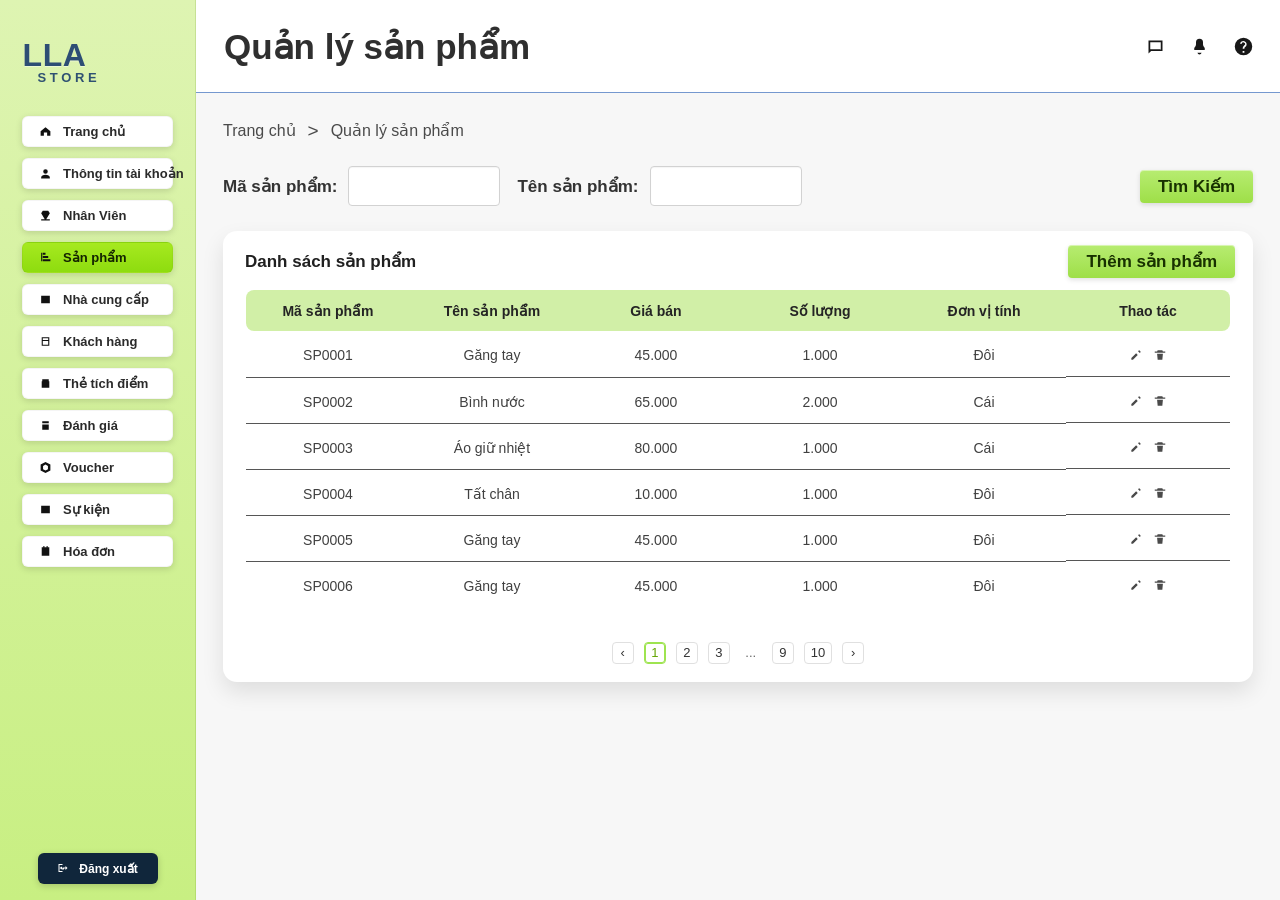
<file: index.html>
<!doctype html>
<html lang="vi">
  <head>
    <meta charset="UTF-8" />
    <meta name="viewport" content="width=device-width, initial-scale=1.0" />
    <title>Quản lý sản phẩm</title>
    <link rel="stylesheet" href="style.css" />
  </head>
  <body>
    <div class="app-shell">
      <aside class="sidebar" aria-label="Thanh điều hướng chính">
        <div class="sidebar__brand">
          <div class="brand-mark" aria-hidden="true">
            <span class="brand-mark__top">LLA</span>
            <span class="brand-mark__bottom">STORE</span>
          </div>
        </div>

        <nav class="sidebar__nav">
          <a class="nav-item" href="#">
            <span class="nav-item__icon" aria-hidden="true"
              ><svg viewBox="0 0 24 24">
                <path d="M3 11.5 12 4l9 7.5v8.5h-6v-6H9v6H3z" /></svg
            ></span>
            <span class="nav-item__label">Trang chủ</span>
          </a>
          <a class="nav-item" href="#">
            <span class="nav-item__icon" aria-hidden="true"
              ><svg viewBox="0 0 24 24">
                <path
                  d="M12 12.4a4.2 4.2 0 1 0 0-8.4 4.2 4.2 0 0 0 0 8.4Zm0 2.1c-4.2 0-8 2.1-8 5v1.5h16V19.5c0-3-3.8-5-8-5Z"
                /></svg
            ></span>
            <span class="nav-item__label">Thông tin tài khoản</span>
          </a>
          <a class="nav-item" href="#">
            <span class="nav-item__icon" aria-hidden="true"
              ><svg viewBox="0 0 24 24">
                <path d="M4 19h16v2H4zM7 3h10l3 5-8 13L4 8z" /></svg
            ></span>
            <span class="nav-item__label">Nhân Viên</span>
          </a>
          <a class="nav-item nav-item--active" href="#" aria-current="page">
            <span class="nav-item__icon" aria-hidden="true"
              ><svg viewBox="0 0 24 24">
                <path
                  d="M7 3h5v4H7zM7 9h10v4H7zM7 15h14v4H7zM4 3h2v16H4z"
                /></svg
            ></span>
            <span class="nav-item__label">Sản phẩm</span>
          </a>
          <a class="nav-item" href="#">
            <span class="nav-item__icon" aria-hidden="true"
              ><svg viewBox="0 0 24 24">
                <path d="M4 5h16v14H4zM7 8h10v2H7zm0 4h7v2H7z" /></svg
            ></span>
            <span class="nav-item__label">Nhà cung cấp</span>
          </a>
          <a class="nav-item" href="#">
            <span class="nav-item__icon" aria-hidden="true"
              ><svg viewBox="0 0 24 24">
                <path d="M5 4h14v16H5zM7 6v3h10V6zm0 5v7h10v-7z" /></svg
            ></span>
            <span class="nav-item__label">Khách hàng</span>
          </a>
          <a class="nav-item" href="#">
            <span class="nav-item__icon" aria-hidden="true"
              ><svg viewBox="0 0 24 24">
                <path d="M6 4h12v4H6zM5 8h14v12H5zM9 12h6v2H9z" /></svg
            ></span>
            <span class="nav-item__label">Thẻ tích điểm</span>
          </a>
          <a class="nav-item" href="#">
            <span class="nav-item__icon" aria-hidden="true"
              ><svg viewBox="0 0 24 24">
                <path
                  d="M6 4h12v4H6zM6 10h12v10H6zM8 12h8v2H8zM8 16h5v2H8z"
                /></svg
            ></span>
            <span class="nav-item__label">Đánh giá</span>
          </a>
          <a class="nav-item" href="#">
            <span class="nav-item__icon" aria-hidden="true"
              ><svg viewBox="0 0 24 24">
                <path
                  d="M12 2 21 6.5v11L12 22l-9-4.5v-11zM12 6.5 7.5 9v6L12 17.5l4.5-2.5v-6z"
                /></svg
            ></span>
            <span class="nav-item__label">Voucher</span>
          </a>
          <a class="nav-item" href="#">
            <span class="nav-item__icon" aria-hidden="true"
              ><svg viewBox="0 0 24 24">
                <path
                  d="M4 5h16v14H4zM7 8h10v2H7zm0 4h10v2H7zm0 4h6v2H7z"
                /></svg
            ></span>
            <span class="nav-item__label">Sự kiện</span>
          </a>
          <a class="nav-item" href="#">
            <span class="nav-item__icon" aria-hidden="true"
              ><svg viewBox="0 0 24 24">
                <path
                  d="M5 4h14v16H5zM7 8h10v10H7zM8 2h2v4H8zm6 0h2v4h-2z"
                /></svg
            ></span>
            <span class="nav-item__label">Hóa đơn</span>
          </a>
        </nav>

        <button class="logout-btn" type="button">
          <span class="logout-btn__icon" aria-hidden="true"
            ><svg viewBox="0 0 24 24">
              <path
                d="M10 17v-2h4v-2h-4V9l-5 3 5 3zM3 4h8v2H5v12h6v2H3zM21 12l-4-4v3h-6v2h6v3z"
              /></svg
          ></span>
          Đăng xuất
        </button>
      </aside>

      <div class="main-shell">
        <header class="topbar">
          <h1 class="topbar__title">Quản lý sản phẩm</h1>
          <div class="topbar__actions" aria-label="Tiện ích">
            <button class="icon-btn" type="button" aria-label="Tin nhắn">
              <svg viewBox="0 0 24 24">
                <path d="M4 5h16v12H7l-3 3zM6 7v8h11.2l.8.8V7z" />
              </svg>
            </button>
            <button class="icon-btn" type="button" aria-label="Thông báo">
              <svg viewBox="0 0 24 24">
                <path
                  d="M12 3a4 4 0 0 0-4 4v2.4c0 .8-.2 1.6-.6 2.3L6 13.8V16h12v-2.2l-1.4-2.1c-.4-.7-.6-1.5-.6-2.3V7a4 4 0 0 0-4-4zm0 18a2.5 2.5 0 0 0 2.4-1.8H9.6A2.5 2.5 0 0 0 12 21z"
                />
              </svg>
            </button>
            <button class="icon-btn" type="button" aria-label="Trợ giúp">
              <svg viewBox="0 0 24 24">
                <path
                  d="M12 2a10 10 0 1 0 10 10A10 10 0 0 0 12 2zm1 17h-2v-2h2zm2.1-7.7-.9.9a2.7 2.7 0 0 0-1.2 2.3h-2a4.3 4.3 0 0 1 1.7-3.6l1.2-1.2A1.8 1.8 0 1 0 10 8.9H8a3.8 3.8 0 1 1 7.1 2.4z"
                />
              </svg>
            </button>
          </div>
        </header>

        <main class="content">
          <section
            class="screen screen--active"
            data-screen="list"
            aria-label="Danh sách sản phẩm"
          >
            <div class="breadcrumb">
              <span>Trang chủ</span>
              <span class="breadcrumb__sep">&gt;</span>
              <span>Quản lý sản phẩm</span>
            </div>

            <div class="filters">
              <div class="field-group">
                <label class="field-group__label" for="productCodeSearch"
                  >Mã sản phẩm:</label
                >
                <input id="productCodeSearch" class="text-input" type="text" />
              </div>
              <div class="field-group">
                <label class="field-group__label" for="productNameSearch"
                  >Tên sản phẩm:</label
                >
                <input id="productNameSearch" class="text-input" type="text" />
              </div>
              <button
                class="primary-btn primary-btn--search"
                type="button"
                id="searchBtn"
              >
                Tìm Kiếm
              </button>
            </div>

            <section class="panel">
              <div class="panel__header">
                <h2 class="panel__title">Danh sách sản phẩm</h2>
                <button class="primary-btn" type="button" id="addProductBtn">
                  Thêm sản phẩm
                </button>
              </div>

              <div class="table-wrap">
                <table class="product-table">
                  <thead>
                    <tr>
                      <th>Mã sản phẩm</th>
                      <th>Tên sản phẩm</th>
                      <th>Giá bán</th>
                      <th>Số lượng</th>
                      <th>Đơn vị tính</th>
                      <th>Thao tác</th>
                    </tr>
                  </thead>
                  <tbody id="productTableBody"></tbody>
                </table>
              </div>

              <div class="pagination" aria-label="Phân trang">
                <button
                  class="page-btn"
                  type="button"
                  data-page-step="prev"
                  aria-label="Trang trước"
                >
                  &lsaquo;
                </button>
                <div id="paginationNumbers" class="pagination__numbers"></div>
                <button
                  class="page-btn"
                  type="button"
                  data-page-step="next"
                  aria-label="Trang sau"
                >
                  &rsaquo;
                </button>
              </div>
            </section>
          </section>

          <section
            class="screen"
            data-screen="form"
            aria-label="Thêm hoặc sửa sản phẩm"
          >
            <div class="breadcrumb">
              <span>Trang chủ</span>
              <span class="breadcrumb__sep">&gt;</span>
              <span>Quản lý sản phẩm</span>
            </div>

            <div class="form-page__title" id="formPageTitle">
              Thêm mới sản phẩm
            </div>

            <form class="product-form" id="productForm">
              <div class="form-grid">
                <div class="field-group field-group--stacked">
                  <label class="field-group__label" for="formCode"
                    >Mã sản phẩm:</label
                  >
                  <input
                    id="formCode"
                    class="text-input text-input--readonly"
                    type="text"
                    readonly
                  />
                </div>

                <div class="field-group field-group--stacked">
                  <label class="field-group__label" for="formName"
                    >Tên sản phẩm<span class="required-star">*</span>:</label
                  >
                  <input
                    id="formName"
                    class="text-input"
                    type="text"
                    required
                  />
                </div>

                <div class="field-group field-group--stacked">
                  <label class="field-group__label" for="formUnit"
                    >Đơn vị tính<span class="required-star">*</span>:</label
                  >
                  <input
                    id="formUnit"
                    class="text-input"
                    type="text"
                    required
                  />
                </div>

                <div class="field-group field-group--stacked">
                  <label class="field-group__label" for="formPrice"
                    >Giá bán<span class="required-star">*</span>:</label
                  >
                  <input
                    id="formPrice"
                    class="text-input"
                    type="text"
                    inputmode="numeric"
                    required
                  />
                </div>

                <div class="field-group field-group--stacked field-group--half">
                  <label class="field-group__label" for="formQuantity"
                    >Số lượng<span class="required-star">*</span>:</label
                  >
                  <input
                    id="formQuantity"
                    class="text-input"
                    type="text"
                    inputmode="numeric"
                    required
                  />
                </div>
              </div>

              <div class="form-actions">
                <button
                  class="primary-btn form-actions__confirm"
                  type="submit"
                  id="formSubmitBtn"
                >
                  Thêm mới
                </button>
                <button class="secondary-btn" type="button" id="formCancelBtn">
                  Hủy
                </button>
              </div>
            </form>
          </section>
        </main>
      </div>
    </div>

    <template id="rowTemplate">
      <tr>
        <td class="cell-code"></td>
        <td class="cell-name"></td>
        <td class="cell-price"></td>
        <td class="cell-quantity"></td>
        <td class="cell-unit"></td>
        <td class="cell-actions">
          <button
            class="action-icon action-icon--edit"
            type="button"
            aria-label="Chỉnh sửa"
          >
            <svg viewBox="0 0 24 24">
              <path
                d="M4 17.2V20h2.8l8.2-8.2-2.8-2.8zM19.7 7.3a1 1 0 0 0 0-1.4l-1.6-1.6a1 1 0 0 0-1.4 0l-1.2 1.2 3 3z"
              />
            </svg>
          </button>
          <button
            class="action-icon action-icon--delete"
            type="button"
            aria-label="Xóa"
          >
            <svg viewBox="0 0 24 24">
              <path
                d="M8 4h8l1 2h4v2H3V6h4zm1 6h2v8H9zm4 0h2v8h-2zM7 10h10l-1 10H8z"
              />
            </svg>
          </button>
        </td>
      </tr>
    </template>

    <div class="modal-overlay" id="deleteModal" hidden>
      <div
        class="modal-dialog"
        role="dialog"
        aria-modal="true"
        aria-labelledby="deleteModalTitle"
      >
        <h3 class="modal-dialog__title" id="deleteModalTitle">Xóa thông tin</h3>
        <div class="modal-dialog__divider"></div>
        <p class="modal-dialog__text">
          Bạn có chắc chắn muốn xóa thông tin này không ?
        </p>
        <div class="modal-dialog__actions">
          <button
            class="modal-btn modal-btn--confirm"
            type="button"
            id="deleteConfirmBtn"
          >
            Xác nhận
          </button>
          <button
            class="modal-btn modal-btn--cancel"
            type="button"
            id="deleteCancelBtn"
          >
            Hủy
          </button>
        </div>
      </div>
    </div>

    <script src="script.js"></script>
  </body>
</html>
</file>
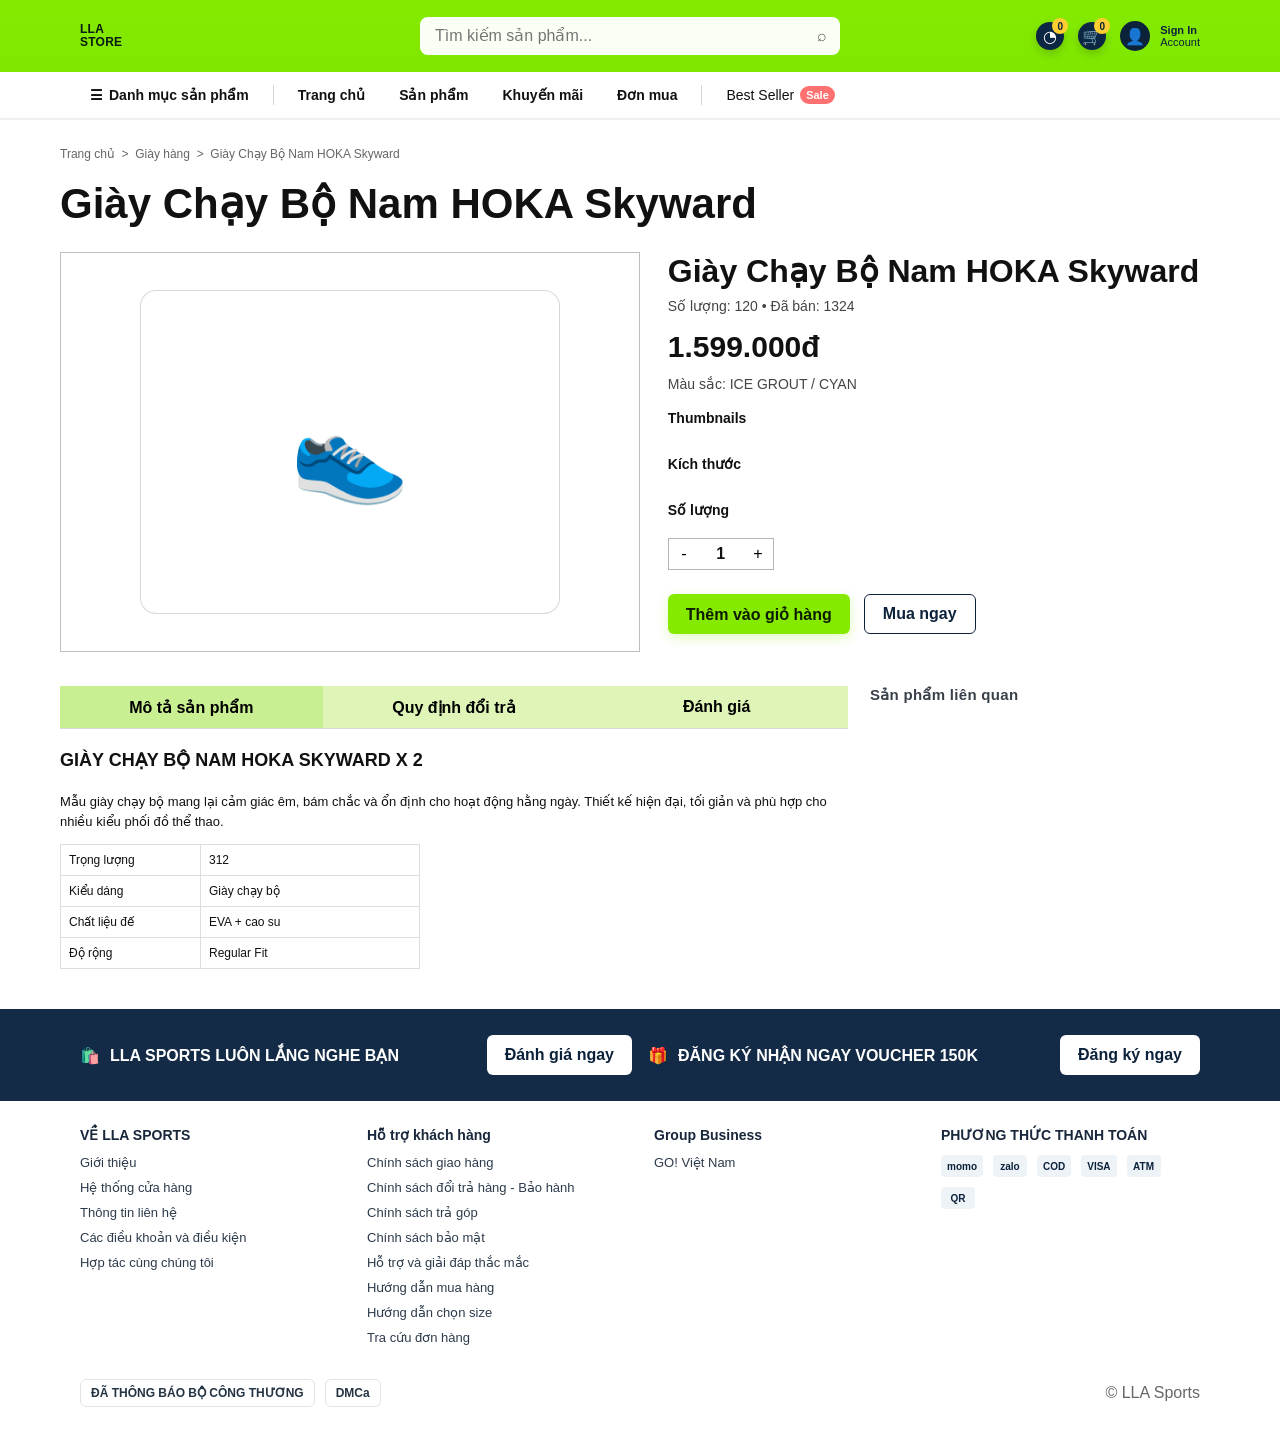
<file: modules/cart/cart-detail.html>
<!doctype html>
<html lang="vi">
  <head>
    <meta charset="UTF-8" />
    <meta name="viewport" content="width=device-width, initial-scale=1.0" />
    <title>LLA Store - Chi tiết sản phẩm</title>
    <link rel="stylesheet" href="../../assets/css/common.css" />
    <link rel="stylesheet" href="cart.css" />
  </head>
  <body class="cart-page" data-page="detail">
    <div class="page-shell">
      <div data-common-header data-active-page="detail"></div>

      <main class="page-main">
        <section class="detail-layout container">
          <div class="detail-layout__breadcrumbs">
            Trang chủ &nbsp;&gt;&nbsp; Giày hàng &nbsp;&gt;&nbsp; Giày Chạy Bộ
            Nam HOKA Skyward
          </div>
          <h1 class="detail-layout__title" id="detailTitle">
            Giày Chạy Bộ Nam HOKA Skyward
          </h1>

          <div class="detail-grid">
            <article class="detail-media">
              <div class="detail-media__image" id="detailMainImage">👟</div>
            </article>

            <article class="detail-info">
              <h2 class="detail-info__title">Giày Chạy Bộ Nam HOKA Skyward</h2>
              <div class="detail-meta" id="detailMeta">
                Số lượng: 120 • Đã bán: 1324
              </div>
              <div class="detail-price" id="detailPrice">1.599.000đ</div>
              <div class="detail-meta" id="detailSubtitle">
                Màu sắc: ICE GROUT / CYAN
              </div>

              <div class="detail-option">
                <p class="detail-option__label">Thumbnails</p>
                <div class="detail-swatches" id="detailThumbs"></div>
              </div>

              <div class="detail-option">
                <p class="detail-option__label">Kích thước</p>
                <div class="detail-sizes" id="detailSizes"></div>
              </div>

              <div class="detail-option">
                <p class="detail-option__label">Số lượng</p>
                <div class="detail-qty">
                  <button type="button" id="detailMinus">-</button>
                  <span id="detailQty">1</span>
                  <button type="button" id="detailPlus">+</button>
                </div>
              </div>

              <div class="detail-actions">
                <button
                  class="btn btn--primary"
                  id="detailAddToCart"
                  type="button"
                >
                  Thêm vào giỏ hàng
                </button>
                <button
                  class="btn btn--secondary"
                  id="detailBuyNow"
                  type="button"
                >
                  Mua ngay
                </button>
              </div>
            </article>
          </div>

          <div class="detail-tabs">
            <section class="tab-set">
              <div class="tab-set__header">
                <button
                  class="tab-set__button tab-set__button--active"
                  type="button"
                >
                  Mô tả sản phẩm
                </button>
                <button class="tab-set__button" type="button">
                  Quy định đổi trả
                </button>
                <button class="tab-set__button" type="button">Đánh giá</button>
              </div>
              <div class="tab-set__content">
                <h3 style="margin-top: 0; font-size: 18px; font-weight: 800">
                  GIÀY CHẠY BỘ NAM HOKA SKYWARD X 2
                </h3>
                <p id="detailDescription">
                  Mẫu giày chạy bộ mang lại cảm giác êm, bám chắc và ổn định cho
                  hoạt động hằng ngày. Thiết kế hiện đại, tối giản và phù hợp
                  cho nhiều kiểu phối đồ thể thao.
                </p>
                <table
                  style="
                    width: 100%;
                    max-width: 360px;
                    border-collapse: collapse;
                    font-size: 12px;
                  "
                >
                  <tbody>
                    <tr>
                      <td
                        style="
                          border: 1px solid #ddd;
                          padding: 6px 8px;
                          width: 140px;
                        "
                      >
                        Trọng lượng
                      </td>
                      <td style="border: 1px solid #ddd; padding: 6px 8px">
                        312
                      </td>
                    </tr>
                    <tr>
                      <td style="border: 1px solid #ddd; padding: 6px 8px">
                        Kiểu dáng
                      </td>
                      <td style="border: 1px solid #ddd; padding: 6px 8px">
                        Giày chạy bộ
                      </td>
                    </tr>
                    <tr>
                      <td style="border: 1px solid #ddd; padding: 6px 8px">
                        Chất liệu đế
                      </td>
                      <td style="border: 1px solid #ddd; padding: 6px 8px">
                        EVA + cao su
                      </td>
                    </tr>
                    <tr>
                      <td style="border: 1px solid #ddd; padding: 6px 8px">
                        Độ rộng
                      </td>
                      <td style="border: 1px solid #ddd; padding: 6px 8px">
                        Regular Fit
                      </td>
                    </tr>
                  </tbody>
                </table>
              </div>
            </section>

            <aside>
              <h2 class="section-title" style="margin-bottom: 14px">
                Sản phẩm liên quan
              </h2>
              <div class="related-grid" id="detailRelated"></div>
            </aside>
          </div>
        </section>
      </main>

      <div data-common-footer></div>
      <div id="modalRoot"></div>
    </div>

    <script src="../../assets/js/utils.js"></script>
    <script src="../../assets/js/common.js"></script>
    <script src="cart.js"></script>
  </body>
</html>
</file>
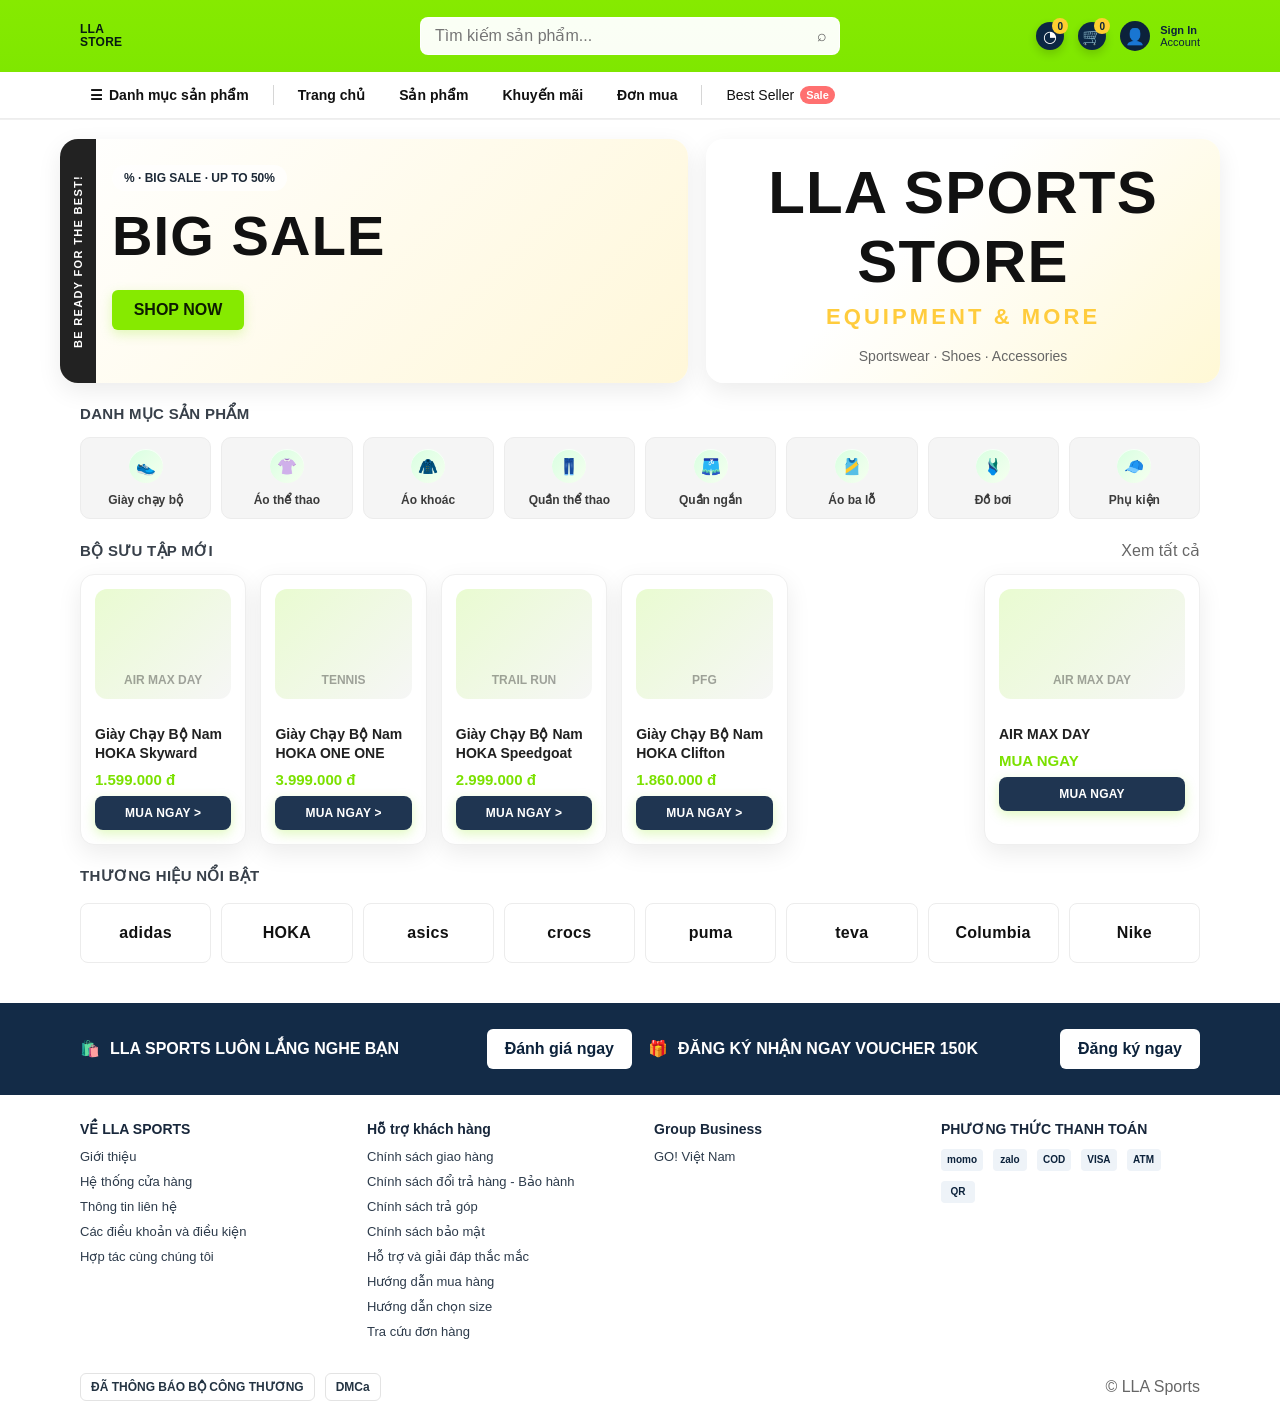
<file: modules/cart/cart-home.html>
<!doctype html>
<html lang="vi">
  <head>
    <meta charset="UTF-8" />
    <meta name="viewport" content="width=device-width, initial-scale=1.0" />
    <title>LLA Store - Trang chủ</title>
    <link rel="stylesheet" href="../../assets/css/common.css" />
    <link rel="stylesheet" href="cart.css" />
  </head>
  <body class="cart-page" data-page="home">
    <div class="page-shell">
      <div data-common-header data-active-page="home"></div>

      <main class="page-main">
        <section class="hero container">
          <div class="hero__banner">
            <article class="hero-card hero-card--sale">
              <div class="hero-card__label">BE READY FOR THE BEST!</div>
              <div class="hero-card__content">
                <div class="hero-card__kicker">% · BIG SALE · UP TO 50%</div>
                <h1 class="hero-card__title">BIG SALE</h1>
                <a
                  class="btn btn--primary hero-card__cta"
                  href="./cart-detail.html?id=1"
                  >SHOP NOW</a
                >
              </div>
            </article>

            <article class="hero-card hero-card--brand">
              <div class="brand-panel">
                <div class="brand-panel__name">
                  LLA <span class="brand-panel__accent">SPORTS STORE</span>
                </div>
                <div class="brand-panel__sub">EQUIPMENT &amp; MORE</div>
                <div class="muted" style="margin-top: 18px; font-size: 14px">
                  Sportswear · Shoes · Accessories
                </div>
              </div>
            </article>
          </div>
        </section>

        <section class="section-block container">
          <div class="section-block__header">
            <h2 class="section-title">DANH MỤC SẢN PHẨM</h2>
          </div>
          <div class="category-grid" id="categoryGrid"></div>
        </section>

        <section class="section-block container" id="promotion">
          <div class="section-block__header">
            <h2 class="section-title">BỘ SƯU TẬP MỚI</h2>
            <a class="muted" href="./cart-detail.html?id=1">Xem tất cả</a>
          </div>

          <div class="promo-area">
            <div class="product-scroller">
              <div class="product-strip" id="homeProductStrip"></div>
            </div>
            <aside
              class="product-card product-card--feature"
              style="min-height: 100%"
            >
              <div class="product-card__media" data-tone="AIR MAX DAY"></div>
              <div class="product-card__body">
                <div class="product-card__name">AIR MAX DAY</div>
                <div class="product-card__price">MUA NGAY</div>
                <a
                  class="btn btn--primary product-card__action"
                  href="./cart-detail.html?id=1"
                  >MUA NGAY</a
                >
              </div>
            </aside>
          </div>
        </section>

        <section class="section-block container">
          <div class="section-block__header">
            <h2 class="section-title">THƯƠNG HIỆU NỔI BẬT</h2>
          </div>
          <div class="brand-strip" id="brandStrip"></div>
        </section>
      </main>

      <div data-common-footer></div>
      <div id="modalRoot"></div>
    </div>

    <script src="../../assets/js/utils.js"></script>
    <script src="../../assets/js/common.js"></script>
    <script src="../../assets/js/products.js"></script>
    <script src="cart.js"></script>

    <!-- Search redirect -->
    <script>
      (function () {
        // Đường dẫn tới search-result.html tính từ thư mục hiện tại (modules/cart/)
        var SEARCH_URL = "../search/search-result.html";

        function doSearch() {
          var input = document.querySelector(".searchbar__input");
          var keyword = input ? input.value.trim() : "";
          if (!keyword) return;
          window.location.href = SEARCH_URL + "?q=" + encodeURIComponent(keyword);
        }

        document.addEventListener("DOMContentLoaded", function () {
          var input = document.querySelector(".searchbar__input");
          var icon  = document.querySelector(".searchbar__icon");

          if (input) {
            // Nhấn Enter trong ô tìm kiếm
            input.addEventListener("keydown", function (e) {
              if (e.key === "Enter") doSearch();
            });
          }

          if (icon) {
            // Click icon kính lúp
            icon.style.cursor = "pointer";
            icon.addEventListener("click", doSearch);
          }
        });
      })();
    </script>
  </body>
</html>
</file>
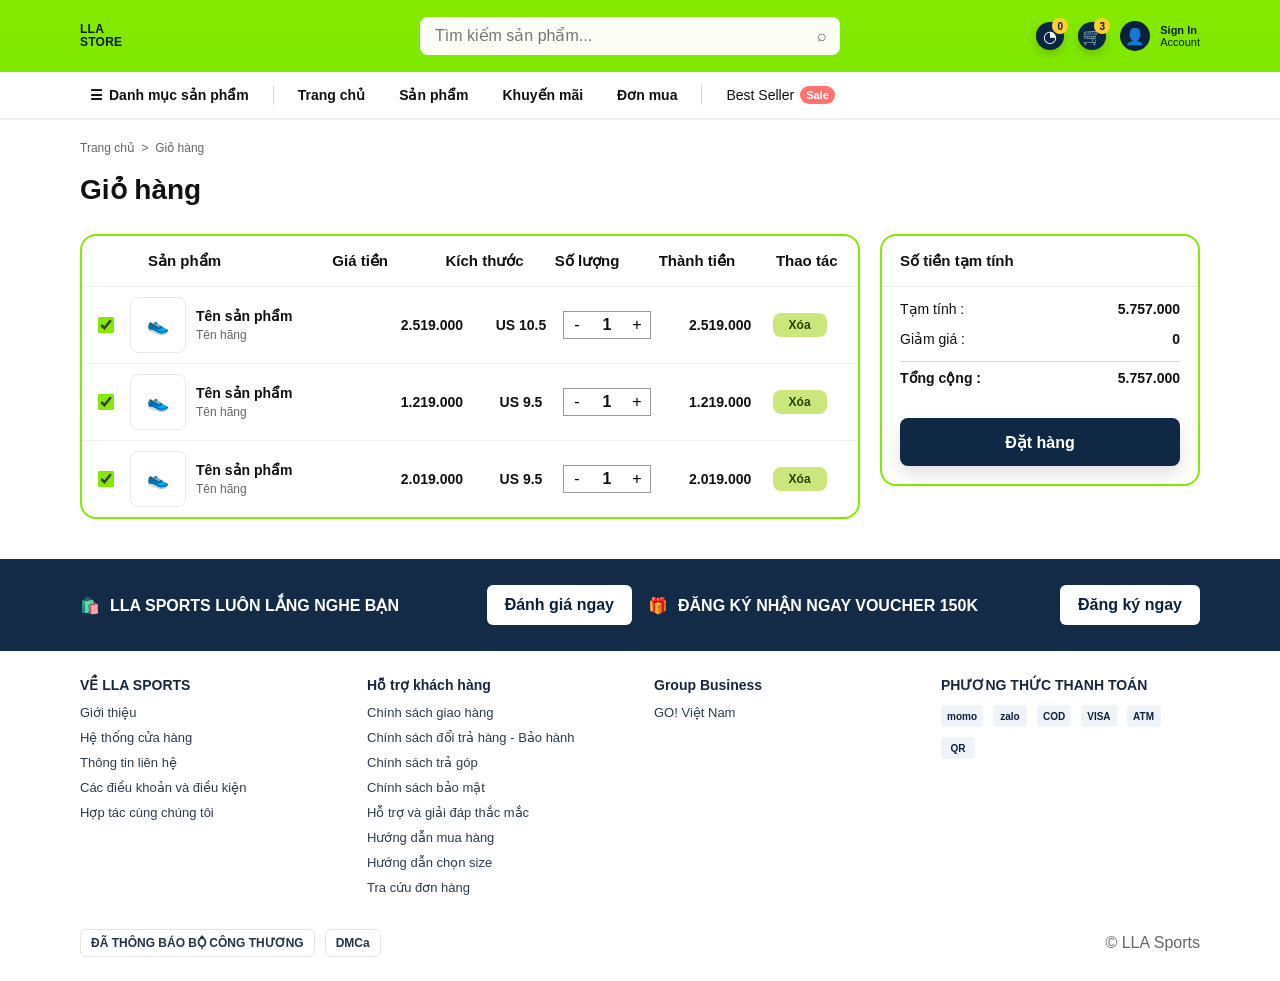
<file: modules/cart/cart-list.html>
<!doctype html>
<html lang="vi">
  <head>
    <meta charset="UTF-8" />
    <meta name="viewport" content="width=device-width, initial-scale=1.0" />
    <title>LLA Store - Giỏ hàng</title>
    <link rel="stylesheet" href="../../assets/css/common.css" />
    <link rel="stylesheet" href="cart.css" />
  </head>
  <body class="cart-page" data-page="cart">
    <div class="page-shell">
      <div data-common-header data-active-page="cart"></div>

      <main class="page-main">
        <section class="container" style="padding-top: 22px">
          <div class="detail-layout__breadcrumbs">
            Trang chủ &nbsp;&gt;&nbsp; Giỏ hàng
          </div>
          <h1
            class="detail-layout__title"
            style="font-size: 28px; margin-bottom: 22px"
          >
            Giỏ hàng
          </h1>

          <div class="split-section">
            <section
              class="card-table"
              aria-label="Danh sách sản phẩm trong giỏ"
            >
              <div class="card-table__header">
                <span>Sản phẩm</span>
                <span>Giá tiền</span>
                <span>Kích thước</span>
                <span>Số lượng</span>
                <span>Thành tiền</span>
                <span>Thao tác</span>
              </div>
              <div id="cartRows"></div>
            </section>

            <aside class="summary-card" aria-label="Tổng tiền tạm tính">
              <h2 class="summary-card__title">Số tiền tạm tính</h2>
              <div class="summary-card__body">
                <div class="summary-line">
                  <span>Tạm tính :</span><strong id="summarySubtotal">0</strong>
                </div>
                <div class="summary-line">
                  <span>Giảm giá :</span><strong id="summaryDiscount">0</strong>
                </div>
                <div class="summary-line summary-line--total">
                  <span>Tổng cộng :</span><strong id="summaryTotal">0</strong>
                </div>
                <button class="summary-action" id="checkoutBtn" type="button">
                  Đặt hàng
                </button>
              </div>
            </aside>
          </div>
        </section>
      </main>

      <div data-common-footer></div>
      <div id="modalRoot"></div>
    </div>

    <script src="../../assets/js/utils.js"></script>
    <script src="../../assets/js/common.js"></script>
    <script src="cart.js"></script>
  </body>
</html>
</file>
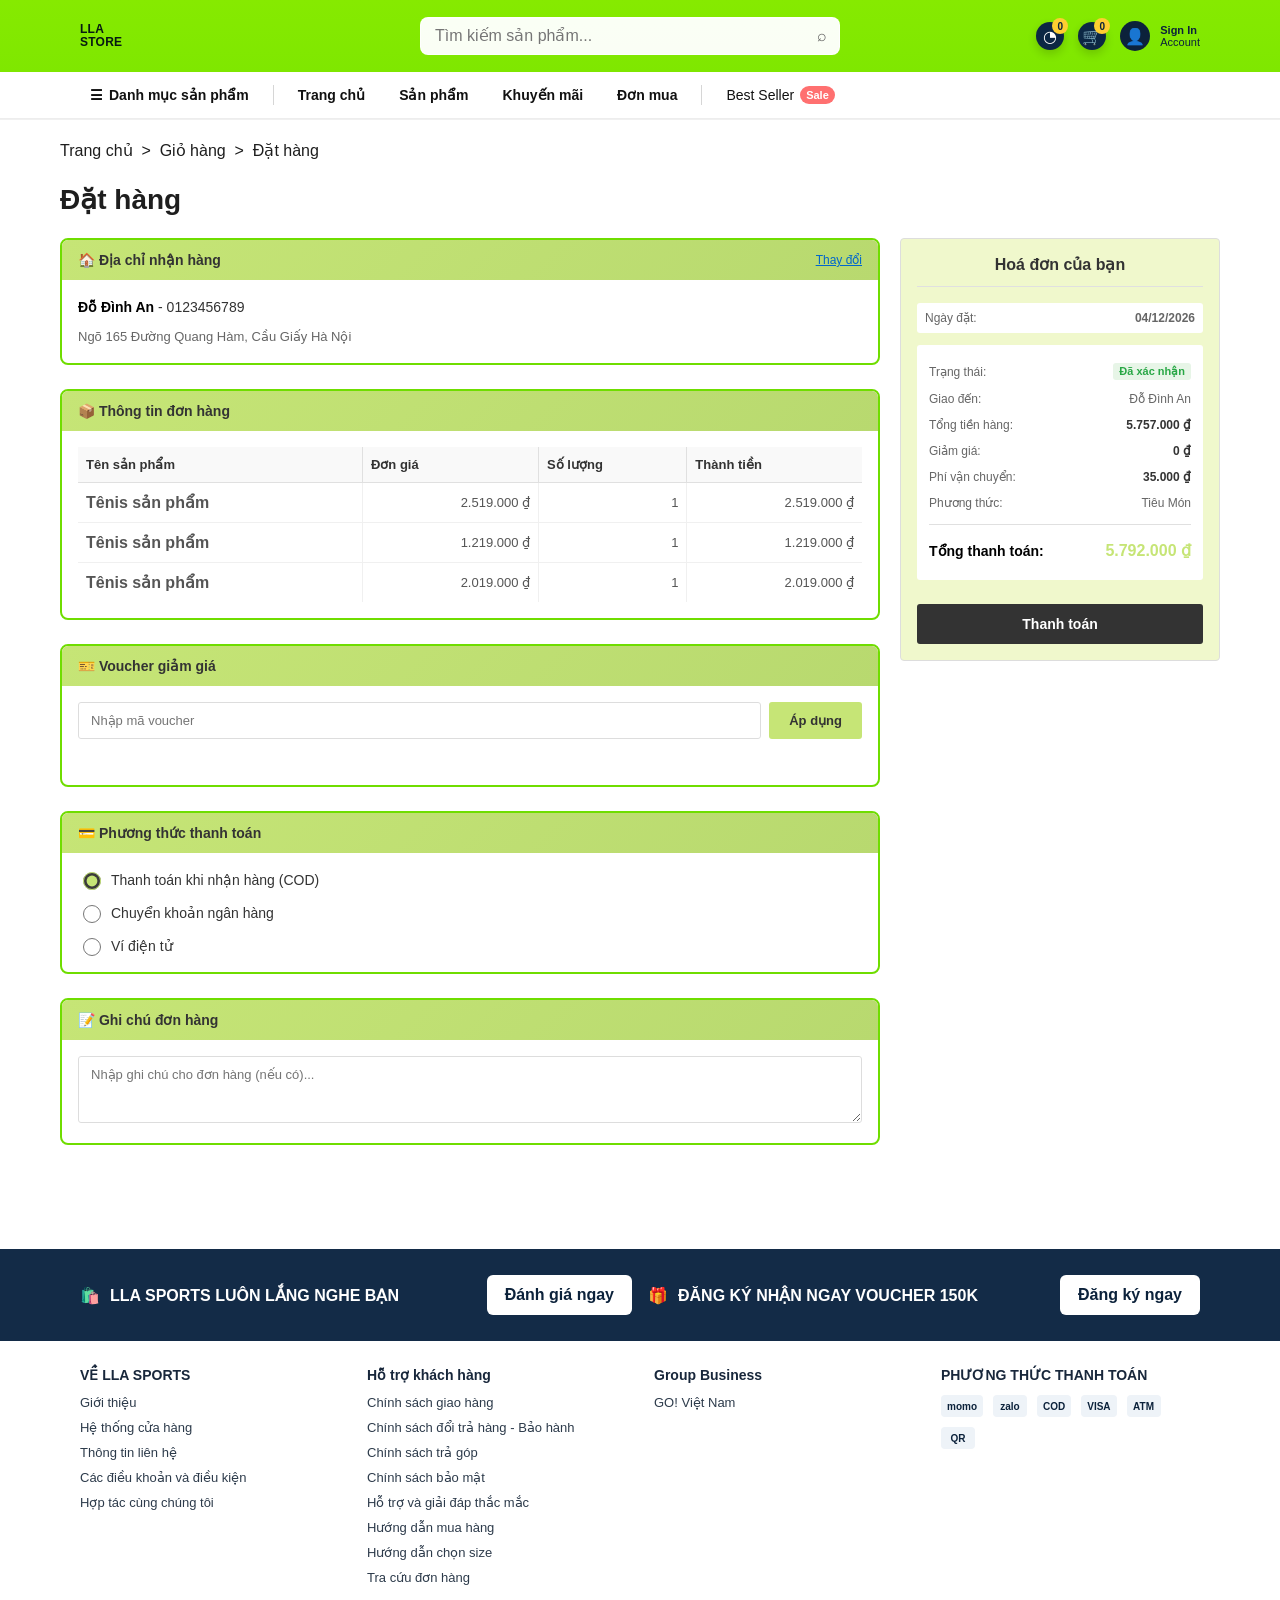
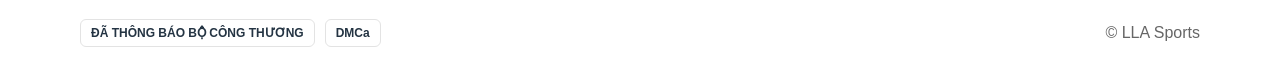
<file: modules/order-client/order-detail.html>
<!doctype html>
<html lang="vi">
  <head>
    <meta charset="UTF-8" />
    <meta name="viewport" content="width=device-width, initial-scale=1.0" />
    <title>LLA Store - Đặt hàng</title>
    <link rel="stylesheet" href="../../assets/css/common.css" />
    <link rel="stylesheet" href="style.css" />
  </head>
  <body class="order-page" data-page="order">
    <div class="page-shell">
      <div data-common-header data-active-page="order"></div>

      <main class="page-main">
        <section class="container" style="padding-top: 22px">
          <div class="detail-layout__breadcrumbs">
            Trang chủ &nbsp;&gt;&nbsp; Giỏ hàng &nbsp;&gt;&nbsp; Đặt hàng
          </div>
          <h1
            class="detail-layout__title"
            style="font-size: 28px; margin-bottom: 22px"
          >
            Đặt hàng
          </h1>

          <div class="order-layout">
            <!-- Left Section -->
            <section class="order-left">
              <!-- Delivery Address -->
              <div class="order-card">
                <div class="order-card__header">
                  <span class="order-card__title">🏠 Địa chỉ nhận hàng</span>
                  <button class="btn-change" id="changeAddressBtn" type="button">
                    Thay đổi
                  </button>
                </div>
                <div class="order-card__body">
                  <div class="address-info">
                    <p class="address-name">
                      <strong id="deliveryName">Đỗ Đình An</strong> - <span id="deliveryPhone">0123456789</span>
                    </p>
                    <p class="address-text" id="deliveryAddress">Ngõ 165 Đường Quang Hàm, Cầu Giấy Hà Nội</p>
                  </div>
                </div>
              </div>

              <!-- Order Items -->
              <div class="order-card">
                <div class="order-card__header">
                  <span class="order-card__title">📦 Thông tin đơn hàng</span>
                </div>
                <div class="order-card__body">
                  <table class="order-items-table">
                    <thead>
                      <tr>
                        <th>Tên sản phẩm</th>
                        <th>Đơn giá</th>
                        <th>Số lượng</th>
                        <th>Thành tiền</th>
                      </tr>
                    </thead>
                    <tbody id="orderItemsBody"></tbody>
                  </table>
                </div>
              </div>

              <!-- Voucher -->
              <div class="order-card">
                <div class="order-card__header">
                  <span class="order-card__title">🎫 Voucher giảm giá</span>
                </div>
                <div class="order-card__body">
                  <div class="voucher-input-group">
                    <input
                      type="text"
                      id="voucherCode"
                      placeholder="Nhập mã voucher"
                      class="voucher-input"
                    />
                    <button class="voucher-btn" id="applyVoucherBtn" type="button">
                      Áp dụng
                    </button>
                  </div>
                  <div id="voucherMessage" class="voucher-message"></div>
                </div>
              </div>

              <!-- Payment Method -->
              <div class="order-card">
                <div class="order-card__header">
                  <span class="order-card__title">💳 Phương thức thanh toán</span>
                </div>
                <div class="order-card__body">
                  <div class="payment-options">
                    <label class="payment-option">
                      <input
                        type="radio"
                        name="paymentMethod"
                        value="cod"
                        checked
                        class="payment-radio"
                      />
                      <span class="payment-label">Thanh toán khi nhận hàng (COD)</span>
                    </label>
                    <label class="payment-option">
                      <input
                        type="radio"
                        name="paymentMethod"
                        value="bank"
                        class="payment-radio"
                      />
                      <span class="payment-label">Chuyển khoản ngân hàng</span>
                    </label>
                    <label class="payment-option">
                      <input
                        type="radio"
                        name="paymentMethod"
                        value="ewallet"
                        class="payment-radio"
                      />
                      <span class="payment-label">Ví điện tử</span>
                    </label>
                  </div>
                </div>
              </div>

              <!-- Notes -->
              <div class="order-card">
                <div class="order-card__header">
                  <span class="order-card__title">📝 Ghi chú đơn hàng</span>
                </div>
                <div class="order-card__body">
                  <textarea
                    id="orderNotes"
                    class="order-notes"
                    placeholder="Nhập ghi chú cho đơn hàng (nếu có)..."
                    rows="3"
                  ></textarea>
                </div>
              </div>
            </section>

            <!-- Right Section - Order Summary -->
            <aside class="order-right">
              <div class="order-summary">
                <h2 class="summary-title">Hoá đơn của bạn</h2>
                
                <div class="summary-date">
                  <span>Ngày đặt:</span>
                  <strong id="orderDate">29/05/2026</strong>
                </div>

                <div class="summary-details">
                  <div class="summary-row">
                    <span>Trạng thái:</span>
                    <span id="orderStatus" class="status-pending">Đã xác nhận</span>
                  </div>
                  <div class="summary-row">
                    <span>Giao đến:</span>
                    <span id="summaryDelivery">Đỗ Đình An</span>
                  </div>
                  <div class="summary-row">
                    <span>Tổng tiền hàng:</span>
                    <strong id="summarySubtotal">5.757.000 đ</strong>
                  </div>
                  <div class="summary-row">
                    <span>Giảm giá:</span>
                    <strong id="summaryDiscount">0 đ</strong>
                  </div>
                  <div class="summary-row">
                    <span>Phí vận chuyển:</span>
                    <strong id="summaryShipping">35.000 đ</strong>
                  </div>
                  <div class="summary-row">
                    <span>Phương thức:</span>
                    <span id="summaryShippingMethod">Tiêu Món</span>
                  </div>

                  <div class="summary-divider"></div>

                  <div class="summary-row summary-total">
                    <span>Tổng thanh toán:</span>
                    <strong id="summaryTotal">5.792.000 đ</strong>
                  </div>
                </div>

                <button class="summary-action" id="confirmOrderBtn" type="button">
                  Thanh toán
                </button>
              </div>
            </aside>
          </div>
        </section>
      </main>

      <div data-common-footer></div>
      <div id="modalRoot"></div>
    </div>

    <!-- Address Modal -->
    <div id="addressModal" class="modal hidden">
      <div class="modal-overlay"></div>
      <div class="modal-content">
        <div class="modal-header">
          <h2>Thay đổi địa chỉ nhận hàng</h2>
          <button class="modal-close" id="closeAddressModal">&times;</button>
        </div>
        <div class="modal-body">
          <form id="addressForm">
            <div class="form-group">
              <label for="fullName">Họ và tên:</label>
              <input
                type="text"
                id="fullName"
                name="fullName"
                class="form-input"
                required
              />
            </div>
            <div class="form-group">
              <label for="phone">Số điện thoại:</label>
              <input
                type="tel"
                id="phone"
                name="phone"
                class="form-input"
                required
              />
            </div>
            <div class="form-group">
              <label for="address">Địa chỉ:</label>
              <textarea
                id="address"
                name="address"
                class="form-input"
                rows="3"
                required
              ></textarea>
            </div>
            <div class="modal-actions">
              <button type="button" class="btn-cancel" id="cancelAddressBtn">
                Hủy
              </button>
              <button type="submit" class="btn-submit">Lưu địa chỉ</button>
            </div>
          </form>
        </div>
      </div>
    </div>

    <script src="../../assets/js/utils.js"></script>
    <script src="../../assets/js/common.js"></script>
    <script src="script.js"></script>
  </body>
</html>
</file>
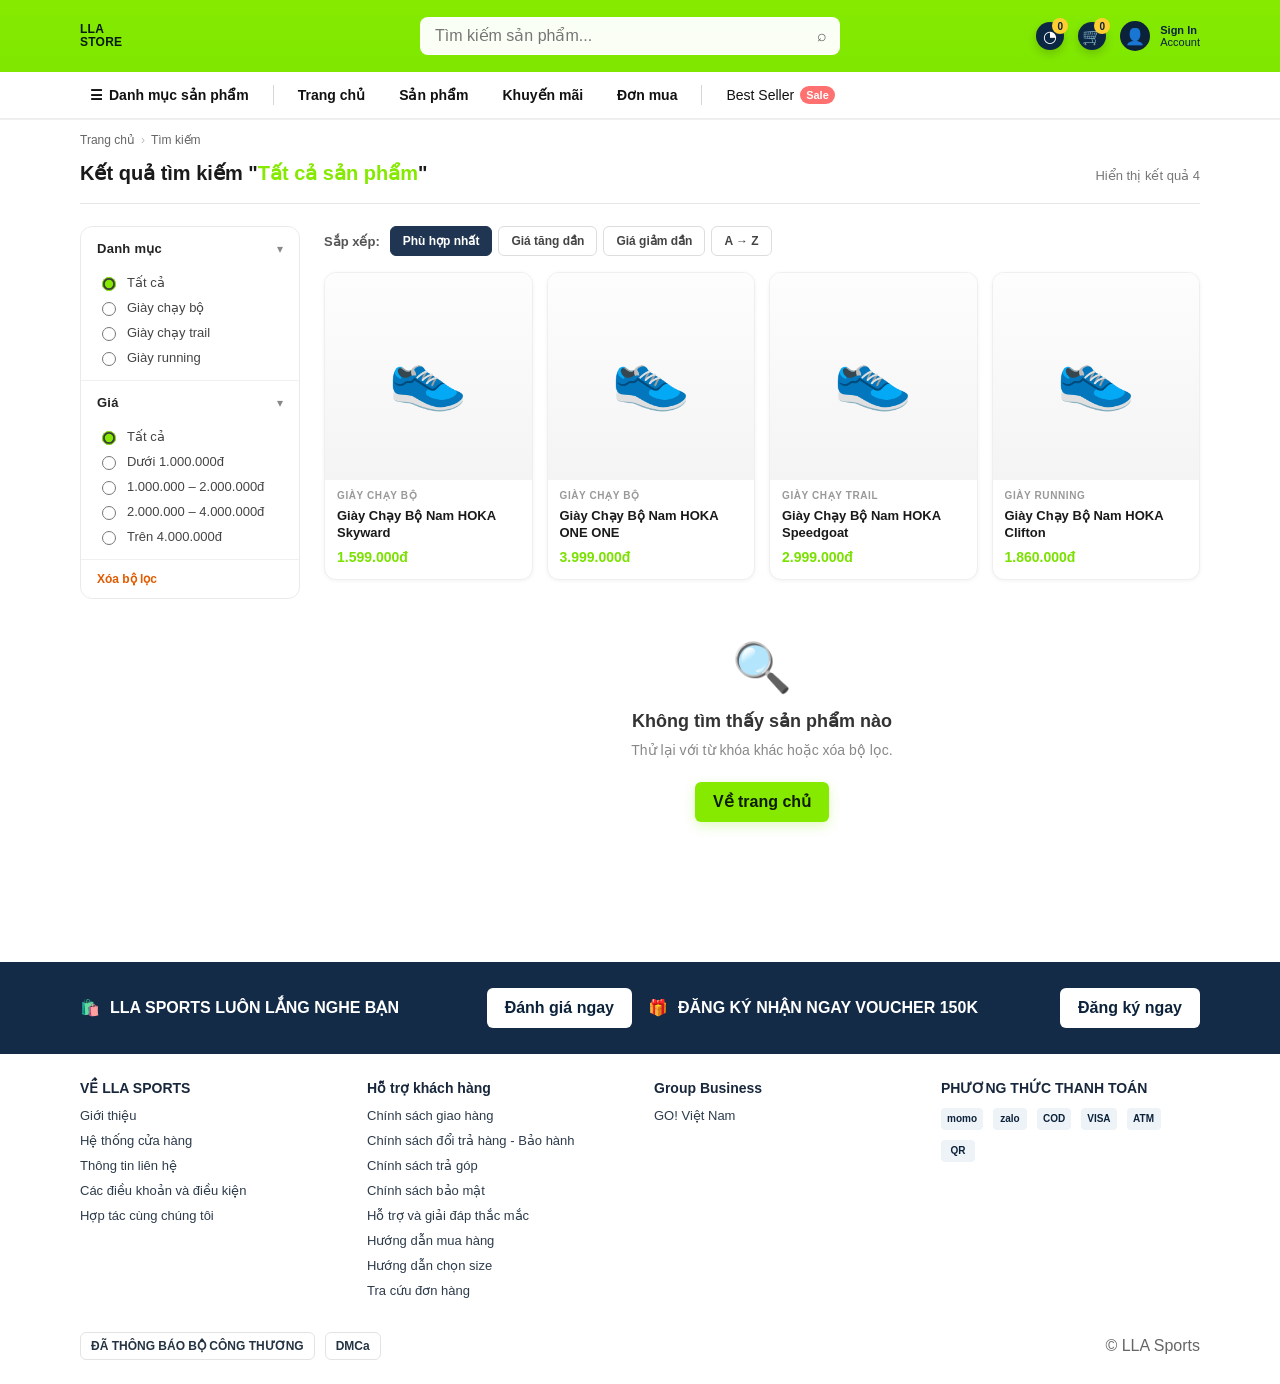
<file: modules/search/search-result.html>
<!doctype html>
<html lang="vi">
  <head>
    <meta charset="UTF-8" />
    <meta name="viewport" content="width=device-width, initial-scale=1.0" />
    <title>LLA Store - Kết quả tìm kiếm</title>
    <link rel="stylesheet" href="../../assets/css/common.css" />
    <link rel="stylesheet" href="search-result.css" />
  </head>
  <body class="search-page" data-page="search">
    <div class="page-shell">
      <div data-common-header data-active-page="search"></div>

      <main class="page-main">
        <div class="container">
          <!-- Breadcrumb -->
          <nav class="breadcrumb">
            <a href="../home/cart.html">Trang chủ</a>
            <span class="breadcrumb__sep">›</span>
            <span id="breadcrumbKeyword">Tìm kiếm</span>
          </nav>

          <!-- Tiêu đề kết quả -->
          <div class="search-header">
            <h1 class="search-header__title">
              Kết quả tìm kiếm "<span id="searchKeywordDisplay"></span>"
            </h1>
            <p class="search-header__count">
              Hiển thị kết quả <span id="resultCount">0</span>
            </p>
          </div>

          <div class="search-layout">
            <!-- Sidebar filter -->
            <aside class="filter-sidebar">
              <div class="filter-group">
                <div class="filter-group__header" data-toggle="categoryFilter">
                  <span class="filter-group__label">Danh mục</span>
                  <span class="filter-group__arrow">▾</span>
                </div>
                <div class="filter-group__body" id="categoryFilter">
                  <label class="filter-option">
                    <input type="radio" name="category" value="" checked /> Tất
                    cả
                  </label>
                  <label class="filter-option">
                    <input type="radio" name="category" value="Giày chạy bộ" />
                    Giày chạy bộ
                  </label>
                  <label class="filter-option">
                    <input
                      type="radio"
                      name="category"
                      value="Giày chạy trail"
                    />
                    Giày chạy trail
                  </label>
                  <label class="filter-option">
                    <input type="radio" name="category" value="Giày running" />
                    Giày running
                  </label>
                </div>
              </div>

              <div class="filter-group">
                <div class="filter-group__header" data-toggle="priceFilter">
                  <span class="filter-group__label">Giá</span>
                  <span class="filter-group__arrow">▾</span>
                </div>
                <div class="filter-group__body" id="priceFilter">
                  <label class="filter-option">
                    <input type="radio" name="price" value="" checked /> Tất cả
                  </label>
                  <label class="filter-option">
                    <input type="radio" name="price" value="0-1000000" /> Dưới
                    1.000.000đ
                  </label>
                  <label class="filter-option">
                    <input type="radio" name="price" value="1000000-2000000" />
                    1.000.000 – 2.000.000đ
                  </label>
                  <label class="filter-option">
                    <input type="radio" name="price" value="2000000-4000000" />
                    2.000.000 – 4.000.000đ
                  </label>
                  <label class="filter-option">
                    <input type="radio" name="price" value="4000000-99999999" />
                    Trên 4.000.000đ
                  </label>
                </div>
              </div>

              <button class="filter-reset" id="filterReset">Xóa bộ lọc</button>
            </aside>

            <!-- Khu vực kết quả -->
            <div class="search-results">
              <!-- Toolbar sort -->
              <div class="results-toolbar">
                <span class="results-toolbar__label">Sắp xếp:</span>
                <div class="sort-tabs" id="sortTabs">
                  <button class="sort-tab sort-tab--active" data-sort="default">
                    Phù hợp nhất
                  </button>
                  <button class="sort-tab" data-sort="price-asc">
                    Giá tăng dần
                  </button>
                  <button class="sort-tab" data-sort="price-desc">
                    Giá giảm dần
                  </button>
                  <button class="sort-tab" data-sort="name-asc">A → Z</button>
                </div>
              </div>

              <!-- Grid sản phẩm -->
              <div class="product-grid" id="productGrid"></div>

              <!-- Trạng thái rỗng -->
              <div class="empty-state" id="emptyState" hidden>
                <div class="empty-state__icon">🔍</div>
                <p class="empty-state__title">Không tìm thấy sản phẩm nào</p>
                <p class="empty-state__sub">
                  Thử lại với từ khóa khác hoặc xóa bộ lọc.
                </p>
                <a class="btn btn--primary" href="../cart/cart-home.html"
                  >Về trang chủ</a
                >
              </div>
            </div>
          </div>
        </div>
      </main>

      <div data-common-footer></div>
      <div id="modalRoot"></div>
    </div>

    <script src="../../assets/js/utils.js"></script>
    <script src="../../assets/js/common.js"></script>
    <script src="../../assets/js/products.js"></script>
    <script src="search-result.js"></script>
  </body>
</html>
</file>
<file: style.css>
:root {
  --bg: #f4f4f4;
  --panel: #ffffff;
  --sidebar: linear-gradient(180deg, #def4b2 0%, #c8ef82 100%);
  --text: #333333;
  --muted: #666666;
  --line: #d6d6d6;
  --accent: #a9e45a;
  --accent-strong: #91d92f;
  --shadow: 0 10px 22px rgba(0, 0, 0, 0.1);
  --radius: 14px;
  --font: "Segoe UI", Tahoma, Arial, sans-serif;
}

* {
  box-sizing: border-box;
}

html,
body {
  margin: 0;
  min-height: 100%;
  background: var(--bg);
  color: var(--text);
  font-family: var(--font);
}

body {
  overflow-x: hidden;
}

button,
input {
  font: inherit;
}

button {
  border: 0;
  cursor: pointer;
}

svg {
  width: 1em;
  height: 1em;
  fill: currentColor;
}

.app-shell {
  min-height: 100vh;
  display: grid;
  grid-template-columns: 196px minmax(0, 1fr);
}

.sidebar {
  background: var(--sidebar);
  border-right: 1px solid rgba(94, 141, 20, 0.18);
  display: flex;
  flex-direction: column;
  align-items: center;
  padding: 18px 10px 16px;
}

.sidebar__brand {
  width: 100%;
  display: flex;
  justify-content: center;
  align-items: center;
  padding: 10px 0 22px;
}

.brand-mark {
  width: 150px;
  height: 66px;
  position: relative;
  display: flex;
  flex-direction: column;
  justify-content: center;
  align-items: flex-start;
  line-height: 1;
  letter-spacing: 0.04em;
}

.brand-mark__top {
  font-size: 32px;
  font-weight: 900;
  color: #2d4e74;
  text-shadow: 0 1px 0 rgba(255, 255, 255, 0.45);
}

.brand-mark__bottom {
  margin-left: 15px;
  font-size: 13px;
  font-weight: 800;
  color: #2f5172;
  letter-spacing: 0.28em;
}

.sidebar__nav {
  width: 100%;
  display: flex;
  flex-direction: column;
  gap: 11px;
  padding: 0 12px;
}

.nav-item {
  height: 31px;
  border-radius: 6px;
  background: #fff;
  color: #2a2a2a;
  text-decoration: none;
  display: flex;
  align-items: center;
  gap: 10px;
  padding: 0 14px;
  box-shadow: 0 2px 7px rgba(0, 0, 0, 0.14);
  border: 1px solid rgba(0, 0, 0, 0.04);
  font-size: 13px;
  font-weight: 700;
}

.nav-item__icon {
  width: 16px;
  height: 16px;
  color: #111;
  display: inline-flex;
  align-items: center;
  justify-content: center;
  flex: 0 0 16px;
}

.nav-item__label {
  white-space: nowrap;
}

.nav-item--active {
  background: linear-gradient(180deg, #a6e91f 0%, #8edc0f 100%);
  color: #142400;
}

.logout-btn {
  margin-top: auto;
  height: 31px;
  min-height: 31px;
  width: 100%;
  max-width: 120px;
  border-radius: 6px;
  background: #10263b;
  color: #fff;
  font-weight: 700;
  font-size: 12px;
  display: inline-flex;
  align-items: center;
  justify-content: center;
  gap: 8px;
  box-shadow: 0 2px 7px rgba(0, 0, 0, 0.18);
}

.logout-btn__icon {
  width: 14px;
  height: 14px;
  display: inline-flex;
}

.main-shell {
  min-width: 0;
  display: flex;
  flex-direction: column;
  background: #f7f7f7;
}

.topbar {
  height: 93px;
  background: #fff;
  border-bottom: 1px solid rgba(43, 97, 181, 0.65);
  display: flex;
  align-items: center;
  justify-content: space-between;
  padding: 0 24px 0 28px;
}

.topbar__title {
  margin: 0;
  font-size: 35px;
  line-height: 1;
  font-weight: 600;
  color: #2f2f2f;
}

.topbar__actions {
  display: flex;
  align-items: center;
  gap: 18px;
  color: #151515;
}

.icon-btn {
  width: 26px;
  height: 26px;
  background: transparent;
  color: #181818;
  padding: 0;
  display: inline-flex;
  align-items: center;
  justify-content: center;
}

.icon-btn svg {
  width: 21px;
  height: 21px;
}

.content {
  padding: 28px 27px 24px;
}

.screen {
  display: none;
}

.screen--active {
  display: block;
}

.breadcrumb {
  display: flex;
  align-items: center;
  gap: 12px;
  font-size: 16px;
  color: #4a4a4a;
  margin-bottom: 26px;
}

.breadcrumb__sep {
  font-size: 19px;
  line-height: 1;
}

.filters {
  display: flex;
  align-items: center;
  gap: 17px;
  margin-bottom: 25px;
  flex-wrap: wrap;
}

.field-group {
  display: flex;
  align-items: center;
  gap: 11px;
}

.field-group--stacked {
  flex-direction: column;
  align-items: flex-start;
  gap: 6px;
}

.field-group--half {
  max-width: 320px;
}

.field-group__label {
  font-size: 17px;
  font-weight: 700;
  color: #333;
  white-space: nowrap;
}

.required-star {
  color: #e43c2f;
}

.text-input {
  width: 152px;
  height: 40px;
  border: 1px solid #d2d2d2;
  border-radius: 4px;
  background: #fff;
  padding: 0 12px;
  box-shadow: inset 0 1px 1px rgba(0, 0, 0, 0.04);
}

.text-input--readonly {
  background: #dcdcdc;
  color: #8a8a8a;
  pointer-events: none;
}

.text-input:focus {
  outline: none;
  border-color: #9ad43e;
  box-shadow: 0 0 0 3px rgba(174, 230, 95, 0.18);
}

.primary-btn {
  height: 33px;
  padding: 0 18px;
  border-radius: 4px;
  background: linear-gradient(180deg, #b7ec71 0%, #9edf48 100%);
  color: #183100;
  font-size: 17px;
  font-weight: 700;
  box-shadow:
    0 1px 0 rgba(255, 255, 255, 0.45) inset,
    0 2px 5px rgba(0, 0, 0, 0.12);
}

.primary-btn--search {
  margin-left: auto;
}

.secondary-btn {
  height: 38px;
  min-width: 118px;
  border-radius: 4px;
  background: #a7a7a7;
  color: #fff;
  font-size: 17px;
  font-weight: 700;
  box-shadow: 0 2px 5px rgba(0, 0, 0, 0.14);
}

.panel {
  background: var(--panel);
  border-radius: var(--radius);
  box-shadow: var(--shadow);
  padding: 0 0 18px;
  overflow: hidden;
}

.panel__header {
  display: flex;
  align-items: center;
  justify-content: space-between;
  padding: 14px 18px 12px 22px;
}

.panel__title {
  margin: 0;
  font-size: 17px;
  font-weight: 700;
  color: #202020;
}

.table-wrap {
  padding: 0 23px;
}

.product-table {
  width: 100%;
  border-collapse: collapse;
  table-layout: fixed;
}

.product-table thead th {
  background: #d1efa7;
  color: #242424;
  font-size: 14px;
  font-weight: 700;
  padding: 13px 10px 12px;
  text-align: center;
}

.product-table thead th:first-child {
  border-top-left-radius: 8px;
  border-bottom-left-radius: 8px;
}

.product-table thead th:last-child {
  border-top-right-radius: 8px;
  border-bottom-right-radius: 8px;
}

.product-table tbody td {
  border-bottom: 1px solid #565656;
  padding: 16px 10px 13px;
  font-size: 14px;
  text-align: center;
  color: #404040;
}

.product-table tbody tr:last-child td {
  border-bottom: 0;
}

.cell-actions {
  display: flex;
  justify-content: center;
  gap: 8px;
  align-items: center;
}

.action-icon {
  width: 16px;
  height: 16px;
  padding: 0;
  background: transparent;
  color: #4a4a4a;
  display: inline-flex;
  align-items: center;
  justify-content: center;
}

.action-icon svg {
  width: 14px;
  height: 14px;
}

.pagination {
  display: flex;
  align-items: center;
  justify-content: center;
  gap: 10px;
  margin-top: 35px;
}

.pagination__numbers {
  display: flex;
  align-items: center;
  gap: 10px;
}

.page-btn,
.page-ellipsis {
  min-width: 22px;
  height: 22px;
  border-radius: 4px;
  font-size: 13px;
  display: inline-flex;
  align-items: center;
  justify-content: center;
}

.page-btn {
  background: #fff;
  border: 1px solid #e0e0e0;
  color: #333;
  padding: 0 6px;
}

.page-btn--current {
  border-color: #9ee450;
  box-shadow: 0 0 0 1px #9ee450 inset;
  color: #64a502;
}

.page-ellipsis {
  color: #666;
}

.form-page__title {
  margin: 12px 0 38px;
  font-size: 30px;
  line-height: 1.2;
  font-weight: 800;
  color: #111;
}

.product-form {
  padding: 12px 4px 0;
}

.form-grid {
  display: grid;
  grid-template-columns: minmax(0, 1fr) minmax(0, 1fr);
  gap: 34px 76px;
  max-width: 870px;
}

.form-actions {
  display: flex;
  justify-content: flex-end;
  gap: 14px;
  margin-top: 62px;
  padding-right: 4px;
}

.form-actions__confirm {
  min-width: 120px;
}

.modal-overlay {
  position: fixed;
  inset: 0;
  background: rgba(0, 0, 0, 0.46);
  display: flex;
  align-items: center;
  justify-content: center;
  padding: 20px;
  z-index: 50;
}

.modal-overlay[hidden] {
  display: none;
}

.modal-dialog {
  width: min(420px, 100%);
  border-radius: 8px;
  background: #fff;
  box-shadow: 0 14px 30px rgba(0, 0, 0, 0.24);
  padding: 18px 18px 16px;
}

.modal-dialog__title {
  margin: 0;
  font-size: 20px;
  font-weight: 800;
  color: #222;
}

.modal-dialog__divider {
  height: 2px;
  background: #d6d6d6;
  margin: 8px 0 14px;
}

.modal-dialog__text {
  margin: 0;
  font-size: 15px;
  color: #333;
}

.modal-dialog__actions {
  display: flex;
  justify-content: flex-end;
  gap: 12px;
  margin-top: 20px;
}

.modal-btn {
  height: 34px;
  min-width: 84px;
  border-radius: 4px;
  font-size: 15px;
  font-weight: 700;
}

.modal-btn--confirm {
  border: 1px solid #ff4d4d;
  color: #ff4d4d;
  background: #fff;
}

.modal-btn--cancel {
  background: #a7a7a7;
  color: #fff;
}

@media (max-width: 1120px) {
  .app-shell {
    grid-template-columns: 170px minmax(0, 1fr);
  }

  .sidebar {
    padding-left: 8px;
    padding-right: 8px;
  }

  .brand-mark {
    transform: scale(0.95);
    transform-origin: center;
  }

  .topbar__title {
    font-size: 30px;
  }

  .field-group {
    width: 100%;
    justify-content: space-between;
  }

  .filters {
    gap: 14px;
  }

  .form-grid {
    gap: 28px 40px;
  }

  .form-page__title {
    font-size: 28px;
  }

  .primary-btn--search {
    margin-left: 0;
  }

  .text-input {
    flex: 1;
    max-width: 320px;
  }
}

@media (max-width: 860px) {
  .app-shell {
    grid-template-columns: 1fr;
  }

  .sidebar {
    flex-direction: row;
    align-items: stretch;
    overflow-x: auto;
    gap: 14px;
    padding: 12px;
  }

  .sidebar__brand {
    width: auto;
    padding: 0;
    flex: 0 0 auto;
  }

  .sidebar__nav {
    flex-direction: row;
    align-items: center;
    gap: 8px;
    overflow-x: auto;
    padding: 0;
    flex: 1 1 auto;
  }

  .nav-item {
    min-width: 152px;
    flex: 0 0 auto;
  }

  .logout-btn {
    margin-top: 0;
    flex: 0 0 auto;
    align-self: center;
    width: auto;
    padding: 0 16px;
  }

  .main-shell {
    min-height: calc(100vh - 92px);
  }

  .content {
    padding: 20px 16px;
  }

  .topbar {
    padding: 0 16px;
  }

  .topbar__title {
    font-size: 26px;
  }

  .filters {
    flex-direction: column;
    align-items: stretch;
  }

  .field-group {
    width: 100%;
  }

  .text-input {
    max-width: none;
  }

  .product-table {
    min-width: 720px;
  }

  .table-wrap {
    overflow-x: auto;
  }

  .form-grid {
    grid-template-columns: 1fr;
    gap: 20px;
    max-width: 560px;
  }

  .field-group--half {
    max-width: none;
  }

  .form-actions {
    margin-top: 42px;
  }
}

@media (max-width: 560px) {
  .topbar {
    height: auto;
    padding-top: 16px;
    padding-bottom: 16px;
    gap: 16px;
    flex-direction: column;
    align-items: flex-start;
  }

  .topbar__actions {
    margin-left: auto;
  }

  .panel__header {
    padding-left: 16px;
    padding-right: 16px;
    flex-direction: column;
    align-items: flex-start;
    gap: 10px;
  }

  .table-wrap {
    padding: 0 10px;
  }

  .pagination {
    gap: 6px;
    flex-wrap: wrap;
    padding: 0 10px;
  }

  .form-actions {
    justify-content: stretch;
    flex-direction: column;
  }

  .form-actions .primary-btn,
  .form-actions .secondary-btn {
    width: 100%;
  }

  .modal-dialog__actions {
    justify-content: stretch;
    flex-direction: column;
  }

  .modal-btn {
    width: 100%;
  }
}
</file>
<file: assets/css/common.css>
@import url("./variables.css");

* {
  box-sizing: border-box;
}

html,
body {
  margin: 0;
  min-height: 100%;
}

body {
  font-family: var(--font-base);
  color: var(--color-text);
  background: #fff;
  overflow-x: hidden;
}

a {
  color: inherit;
  text-decoration: none;
}

button,
input,
select,
textarea {
  font: inherit;
}

button {
  border: 0;
  background: none;
  cursor: pointer;
}

img {
  display: block;
  max-width: 100%;
}

svg {
  width: 1em;
  height: 1em;
  fill: currentColor;
}

.page-shell {
  min-height: 100vh;
  display: flex;
  flex-direction: column;
  background: #fff;
}

.site-header {
  position: sticky;
  top: 0;
  z-index: 40;
  background: #fff;
  box-shadow: 0 1px 0 rgba(0, 0, 0, 0.06);
}

.site-header__top {
  background: linear-gradient(180deg, var(--color-primary) 0%, #7fe700 100%);
  color: #071b12;
}

.site-header__top-inner {
  max-width: var(--container);
  margin: 0 auto;
  min-height: 72px;
  display: grid;
  grid-template-columns: 180px minmax(0, 1fr) 200px;
  align-items: center;
  gap: 16px;
  padding: 10px 20px;
}

.brand {
  display: inline-flex;
  align-items: center;
  gap: 10px;
  min-width: 0;
}

.brand__logo {
  width: 92px;
  height: 34px;
  object-fit: contain;
}

.brand__text {
  font-size: 12px;
  font-weight: 700;
  line-height: 1.1;
  letter-spacing: 0.02em;
}

.searchbar {
  display: flex;
  align-items: center;
  justify-content: center;
}

.searchbar__field {
  width: min(100%, 420px);
  height: 38px;
  border: 1px solid rgba(255, 255, 255, 0.8);
  border-radius: 8px;
  background: rgba(255, 255, 255, 0.96);
  display: flex;
  align-items: center;
  padding: 0 12px;
  box-shadow: inset 0 1px 0 rgba(255, 255, 255, 0.5);
}

.searchbar__input {
  flex: 1;
  border: 0;
  outline: none;
  background: transparent;
  color: #222;
}

.searchbar__icon {
  color: #5d5d5d;
}

.header-actions {
  display: flex;
  align-items: center;
  justify-content: flex-end;
  gap: 14px;
}

.header-action {
  position: relative;
  width: 28px;
  height: 28px;
  border-radius: 50%;
  background: #0c2744;
  color: #fff;
  display: inline-flex;
  align-items: center;
  justify-content: center;
  box-shadow: 0 4px 10px rgba(0, 0, 0, 0.16);
}

.header-action__badge {
  position: absolute;
  top: -4px;
  right: -4px;
  min-width: 16px;
  height: 16px;
  padding: 0 4px;
  border-radius: 999px;
  background: #ffce31;
  color: #0c223b;
  font-size: 10px;
  font-weight: 800;
  display: inline-flex;
  align-items: center;
  justify-content: center;
}

.account-pill {
  display: flex;
  align-items: center;
  gap: 10px;
  color: #0c223b;
}

.account-pill__icon {
  width: 30px;
  height: 30px;
  border-radius: 50%;
  background: #0c223b;
  color: #fff;
  display: inline-flex;
  align-items: center;
  justify-content: center;
}

.account-pill__text {
  font-size: 11px;
  line-height: 1.1;
  text-align: left;
}

.site-header__nav {
  background: #fff;
  border-bottom: 1px solid rgba(0, 0, 0, 0.07);
}

.site-header__nav-inner {
  max-width: var(--container);
  margin: 0 auto;
  min-height: 46px;
  display: flex;
  align-items: center;
  gap: 14px;
  padding: 0 20px;
  color: #111;
  font-size: 14px;
}

.nav-toggle,
.nav-link,
.nav-pill {
  display: inline-flex;
  align-items: center;
  gap: 6px;
  height: 30px;
  padding: 0 10px;
  border-radius: 6px;
}

.nav-toggle {
  font-weight: 700;
}

.nav-link {
  font-weight: 600;
}

.nav-link--active,
.nav-pill--active {
  color: #111;
  font-weight: 800;
}

.nav-divider {
  width: 1px;
  height: 20px;
  background: rgba(0, 0, 0, 0.16);
}

.page-main {
  flex: 1;
}

.container {
  max-width: var(--container);
  margin: 0 auto;
  padding: 0 20px;
}

.section-title {
  margin: 0;
  font-size: 15px;
  font-weight: 800;
  letter-spacing: 0.02em;
  color: #38404a;
}

.muted {
  color: var(--color-muted);
}

.btn {
  height: 40px;
  padding: 0 18px;
  border-radius: 6px;
  display: inline-flex;
  align-items: center;
  justify-content: center;
  gap: 8px;
  font-weight: 700;
  transition:
    transform 0.18s ease,
    box-shadow 0.18s ease,
    background 0.18s ease;
}

.btn:active {
  transform: translateY(1px);
}

.btn--primary {
  background: var(--color-primary);
  color: #0d1c00;
  box-shadow: 0 4px 12px rgba(134, 234, 0, 0.25);
}

.btn--secondary {
  background: #fff;
  color: #0c223b;
  border: 1px solid #0c223b;
}

.btn--navy {
  background: var(--color-navy-2);
  color: #fff;
  box-shadow: 0 8px 18px rgba(12, 34, 59, 0.25);
}

.btn--light {
  background: #fff;
  color: #0c223b;
}

.badge {
  display: inline-flex;
  align-items: center;
  justify-content: center;
  min-width: 28px;
  height: 18px;
  padding: 0 6px;
  border-radius: 999px;
  background: #ff7070;
  color: #fff;
  font-size: 11px;
  font-weight: 800;
}

.site-footer {
  margin-top: 40px;
  background: #fff;
}

.footer-promo {
  background: var(--color-navy);
  color: #fff;
}

.footer-promo__inner {
  max-width: var(--container);
  margin: 0 auto;
  padding: 18px 20px;
  display: grid;
  grid-template-columns: repeat(2, minmax(0, 1fr));
  gap: 16px;
}

.footer-promo__card {
  display: flex;
  align-items: center;
  justify-content: space-between;
  gap: 16px;
  padding: 8px 0;
}

.footer-promo__title {
  display: flex;
  align-items: center;
  gap: 10px;
  font-weight: 800;
}

.footer-promo__title svg {
  font-size: 22px;
}

.footer-promo__action {
  min-width: 112px;
}

.footer-links {
  max-width: var(--container);
  margin: 0 auto;
  padding: 26px 20px 34px;
  display: grid;
  grid-template-columns: repeat(4, minmax(0, 1fr));
  gap: 28px;
  color: #18273b;
}

.footer-col__title {
  margin: 0 0 12px;
  font-size: 14px;
  font-weight: 800;
}

.footer-col__list {
  list-style: none;
  margin: 0;
  padding: 0;
  display: grid;
  gap: 10px;
  font-size: 13px;
  color: #2d3b4b;
}

.payments {
  display: flex;
  flex-wrap: wrap;
  gap: 10px;
  align-items: center;
}

.payments__item {
  min-width: 34px;
  height: 22px;
  border-radius: 4px;
  background: #eef3f8;
  color: #0c223b;
  display: inline-flex;
  align-items: center;
  justify-content: center;
  font-size: 10px;
  font-weight: 800;
  padding: 0 6px;
}

.footer-legal {
  max-width: var(--container);
  margin: 0 auto;
  padding: 0 20px 24px;
  display: flex;
  flex-wrap: wrap;
  gap: 14px;
  align-items: center;
  justify-content: space-between;
}

.footer-certifications {
  display: flex;
  flex-wrap: wrap;
  gap: 10px;
  align-items: center;
}

.footer-certifications__chip {
  border-radius: 6px;
  border: 1px solid var(--color-border);
  padding: 6px 10px;
  font-size: 12px;
  font-weight: 700;
  color: #243443;
}

.modal-overlay {
  position: fixed;
  inset: 0;
  background: rgba(0, 0, 0, 0.55);
  display: flex;
  align-items: center;
  justify-content: center;
  padding: 24px;
  z-index: 90;
}

.modal-overlay[hidden] {
  display: none;
}

.modal-card {
  width: min(420px, 100%);
  border-radius: 10px;
  background: #fff;
  box-shadow: 0 18px 36px rgba(0, 0, 0, 0.28);
  padding: 18px 20px 16px;
}

.modal-card__title {
  margin: 0;
  font-size: 26px;
  line-height: 1.1;
  font-weight: 800;
}

.modal-card__divider {
  height: 2px;
  margin: 10px 0 14px;
  background: #d2d2d2;
}

.modal-card__text {
  margin: 0;
  font-size: 17px;
  line-height: 1.45;
  color: #222;
}

.modal-card__actions {
  display: flex;
  justify-content: flex-end;
  gap: 12px;
  margin-top: 24px;
}

.modal-btn {
  min-width: 84px;
  height: 36px;
  border-radius: 4px;
  padding: 0 16px;
  font-weight: 800;
}

.modal-btn--confirm {
  background: #fff;
  color: #ff4646;
  border: 1px solid #ff4646;
}

.modal-btn--cancel {
  background: #b7b7b7;
  color: #fff;
}

@media (max-width: 1024px) {
  .site-header__top-inner {
    grid-template-columns: 160px minmax(0, 1fr) 170px;
  }

  .footer-links {
    grid-template-columns: repeat(2, minmax(0, 1fr));
  }
}

@media (max-width: 760px) {
  .site-header__top-inner {
    grid-template-columns: 1fr;
    gap: 12px;
  }

  .header-actions {
    justify-content: flex-start;
  }

  .site-header__nav-inner {
    overflow-x: auto;
    white-space: nowrap;
  }

  .footer-promo__inner {
    grid-template-columns: 1fr;
  }

  .footer-links {
    grid-template-columns: 1fr;
  }
}
</file>
<file: modules/cart/cart.css>
.cart-page {
  background: #fff;
  color: #111;
}

.hero {
  padding: 20px 0 0;
}

.hero__banner {
  display: grid;
  grid-template-columns: 1.1fr 0.9fr;
  gap: 18px;
}

.hero-card {
  min-height: 244px;
  border-radius: var(--radius-lg);
  background: linear-gradient(135deg, #fff 0%, #fff7d9 100%);
  box-shadow: var(--shadow-soft);
  position: relative;
  overflow: hidden;
}

.hero-card--sale {
  padding: 26px;
}

.hero-card--sale::before,
.hero-card--sale::after {
  content: "";
  position: absolute;
  border: 6px solid rgba(255, 176, 0, 0.95);
  border-radius: 60px;
}

.hero-card--sale::before {
  width: 220px;
  height: 220px;
  right: -78px;
  top: -50px;
  border-left-color: transparent;
  border-bottom-color: transparent;
  transform: rotate(8deg);
}

.hero-card--sale::after {
  width: 220px;
  height: 220px;
  left: -40px;
  bottom: -70px;
  border-right-color: transparent;
  border-top-color: transparent;
  transform: rotate(10deg);
}

.hero-card__label {
  position: absolute;
  left: 0;
  top: 0;
  bottom: 0;
  width: 36px;
  background: #222;
  color: #fff;
  writing-mode: vertical-rl;
  transform: rotate(180deg);
  text-align: center;
  font-size: 11px;
  font-weight: 800;
  letter-spacing: 0.12em;
  display: flex;
  align-items: center;
  justify-content: center;
}

.hero-card__content {
  position: relative;
  z-index: 1;
  margin-left: 26px;
  max-width: 460px;
}

.hero-card__kicker {
  display: inline-flex;
  align-items: center;
  gap: 8px;
  background: rgba(255, 255, 255, 0.72);
  border-radius: 999px;
  padding: 6px 12px;
  font-size: 12px;
  font-weight: 700;
  color: #1d2937;
}

.hero-card__title {
  margin: 18px 0 10px;
  font-size: clamp(30px, 5vw, 56px);
  line-height: 0.95;
  font-weight: 900;
  letter-spacing: 0.02em;
}

.hero-card__cta {
  margin-top: 18px;
  min-width: 132px;
}

.hero-card--brand {
  display: flex;
  align-items: center;
  justify-content: center;
  background: linear-gradient(135deg, #fff 0%, #fff 40%, #fff8d5 100%);
}

.hero-card--brand .brand-panel {
  text-align: center;
}

.brand-panel__name {
  font-size: clamp(34px, 5vw, 60px);
  font-weight: 900;
  letter-spacing: 0.02em;
}

.brand-panel__sub {
  margin-top: 8px;
  font-size: clamp(16px, 2vw, 22px);
  color: #ffcc3d;
  font-weight: 900;
  letter-spacing: 0.14em;
}

.section-block {
  margin-top: 22px;
}

.section-block__header {
  display: flex;
  align-items: center;
  justify-content: space-between;
  margin-bottom: 14px;
}

.category-grid {
  display: grid;
  grid-template-columns: repeat(8, minmax(0, 1fr));
  gap: 10px;
}

.category-card {
  min-height: 82px;
  border-radius: 10px;
  background: #f5f5f5;
  border: 1px solid #ececec;
  display: grid;
  place-items: center;
  padding: 10px 8px;
  text-align: center;
  gap: 8px;
}

.category-card__icon {
  width: 34px;
  height: 34px;
  border-radius: 50%;
  background: linear-gradient(135deg, #d8ffe1 0%, #f6fff0 100%);
  color: #61bf00;
  display: inline-flex;
  align-items: center;
  justify-content: center;
  font-size: 16px;
  box-shadow: inset 0 1px 0 rgba(255, 255, 255, 0.75);
}

.category-card__title {
  font-size: 12px;
  font-weight: 700;
  color: #3b3b3b;
}

.promo-area {
  display: grid;
  grid-template-columns: minmax(0, 1fr) 216px;
  gap: 16px;
  align-items: start;
}

.product-scroller {
  min-width: 0;
}

.product-strip {
  display: grid;
  grid-template-columns: repeat(5, minmax(0, 1fr));
  gap: 14px;
}

.brand-strip {
  margin-top: 18px;
  display: grid;
  grid-template-columns: repeat(8, minmax(0, 1fr));
  gap: 10px;
}

.brand-chip {
  min-height: 60px;
  border-radius: 8px;
  border: 1px solid #ececec;
  background: #fff;
  display: grid;
  place-items: center;
  color: #111;
  font-weight: 800;
  letter-spacing: 0.02em;
}

.product-card {
  border-radius: 14px;
  border: 1px solid #efefef;
  background: #fff;
  box-shadow: var(--shadow-soft);
  overflow: hidden;
  display: flex;
  flex-direction: column;
}

.product-card__media {
  min-height: 150px;
  padding: 14px;
  background: linear-gradient(180deg, #fdfdfd 0%, #f8f8f8 100%);
  position: relative;
}

.product-card__media::before {
  content: attr(data-tone);
  position: absolute;
  inset: 14px;
  border-radius: 12px;
  background: linear-gradient(
    135deg,
    rgba(134, 234, 0, 0.18),
    rgba(30, 30, 30, 0.04)
  );
  display: flex;
  align-items: end;
  justify-content: center;
  padding: 12px;
  color: rgba(0, 0, 0, 0.35);
  font-size: 12px;
  font-weight: 800;
}

.product-card__body {
  padding: 12px 14px 14px;
  display: grid;
  gap: 10px;
}

.product-card__name {
  min-height: 56px;
  font-size: 14px;
  line-height: 1.35;
  font-weight: 700;
  color: #202020;
}

.product-card__price {
  color: #7be100;
  font-weight: 800;
  font-size: 15px;
}

.product-card__action {
  width: 100%;
  height: 34px;
  border-radius: 8px;
  background: #1f3551;
  color: #fff;
  font-size: 12px;
  font-weight: 800;
  letter-spacing: 0.02em;
}

.product-card--feature .product-card__media {
  min-height: 138px;
}

.product-card--feature .product-card__body {
  gap: 8px;
}

.product-card--feature .product-card__name {
  min-height: auto;
}

.split-section {
  margin-top: 28px;
  display: grid;
  grid-template-columns: minmax(0, 1fr) 320px;
  gap: 20px;
  align-items: start;
}

.card-table {
  border-radius: 16px;
  border: 2px solid var(--color-primary);
  overflow: hidden;
  background: #fff;
}

.card-table__header {
  display: grid;
  grid-template-columns: 1.4fr 1fr 0.7fr 0.7fr 0.8fr 0.7fr;
  gap: 0;
  background: transparent;
}

.card-table__header span {
  padding: 16px 12px;
  text-align: center;
  font-size: 15px;
  font-weight: 800;
}

.cart-row {
  display: grid;
  grid-template-columns: 36px 66px minmax(0, 1.8fr) 0.9fr 0.8fr 1fr 1fr 0.7fr;
  align-items: center;
  gap: 0;
  padding: 10px 12px;
  border-top: 1px solid #f0f0f0;
}

.cart-row__checkbox {
  width: 16px;
  height: 16px;
  accent-color: var(--color-primary);
}

.cart-row__thumb {
  width: 56px;
  height: 56px;
  border-radius: 8px;
  background: linear-gradient(135deg, #f6f6f6, #efefef);
  border: 1px solid #e7e7e7;
  display: grid;
  place-items: center;
  font-size: 18px;
}

.cart-row__name {
  display: grid;
  gap: 4px;
}

.cart-row__title {
  font-size: 14px;
  font-weight: 800;
}

.cart-row__sub {
  font-size: 12px;
  color: var(--color-muted);
}

.cart-row__price,
.cart-row__size,
.cart-row__total {
  text-align: center;
  font-size: 14px;
  font-weight: 800;
}

.quantity-control {
  display: inline-flex;
  align-items: center;
  justify-content: center;
  width: 88px;
  height: 28px;
  border: 1px solid #9a9a9a;
  background: #fff;
}

.quantity-control button {
  width: 26px;
  height: 100%;
  font-size: 16px;
}

.quantity-control span {
  width: 34px;
  text-align: center;
  font-weight: 700;
}

.cart-row__delete {
  width: 54px;
  height: 24px;
  border-radius: 8px;
  background: #cbe77b;
  color: #234000;
  font-weight: 800;
  font-size: 12px;
}

.summary-card {
  border-radius: 16px;
  border: 2px solid var(--color-primary);
  background: #fff;
  overflow: hidden;
}

.summary-card__title {
  margin: 0;
  padding: 16px 18px;
  font-size: 15px;
  font-weight: 800;
  border-bottom: 1px solid #ececec;
}

.summary-card__body {
  padding: 14px 18px 18px;
  display: grid;
  gap: 14px;
  font-size: 14px;
}

.summary-line {
  display: flex;
  justify-content: space-between;
  gap: 10px;
}

.summary-line--total {
  padding-top: 8px;
  border-top: 1px solid #d4d4d4;
  font-weight: 800;
}

.summary-action {
  width: 100%;
  height: 48px;
  margin-top: 18px;
  border-radius: 8px;
  background: #0f2944;
  color: #fff;
  font-size: 16px;
  font-weight: 800;
  box-shadow: var(--shadow-card);
}

.detail-layout {
  padding: 28px 0 0;
}

.detail-layout__breadcrumbs {
  font-size: 12px;
  color: #666;
  margin-bottom: 18px;
}

.detail-layout__title {
  margin: 0 0 24px;
  font-size: 42px;
  font-weight: 800;
}

.detail-grid {
  display: grid;
  grid-template-columns: 1.05fr 1fr;
  gap: 28px;
  align-items: start;
}

.detail-media {
  border: 1px solid #bfbfbf;
  padding: 26px;
  min-height: 400px;
  display: grid;
  place-items: center;
  background: #fff;
}

.detail-media__image {
  width: 100%;
  max-width: 420px;
  aspect-ratio: 1.1 / 0.85;
  background: linear-gradient(135deg, #f3f3f3 0%, #ececec 100%);
  border-radius: 16px;
  display: grid;
  place-items: center;
  font-size: 96px;
  color: #7d8d9a;
  box-shadow: inset 0 0 0 1px #d7d7d7;
}

.detail-info__title {
  margin: 0 0 8px;
  font-size: 32px;
  line-height: 1.2;
  font-weight: 800;
}

.detail-meta {
  margin: 0 0 16px;
  color: #444;
  font-size: 14px;
}

.detail-price {
  margin: 0 0 12px;
  font-size: 30px;
  font-weight: 900;
}

.detail-option {
  margin-top: 18px;
}

.detail-option__label {
  margin: 0 0 12px;
  font-size: 14px;
  font-weight: 800;
}

.detail-swatches,
.detail-sizes {
  display: flex;
  flex-wrap: wrap;
  gap: 10px;
}

.swatch,
.size-btn {
  width: 54px;
  height: 54px;
  border: 1px solid #cfcfcf;
  background: #fff;
  display: grid;
  place-items: center;
  border-radius: 4px;
}

.size-btn {
  width: 52px;
  height: 32px;
  font-size: 12px;
  font-weight: 700;
}

.size-btn--active,
.swatch--active {
  border-color: var(--color-primary);
  box-shadow: 0 0 0 1px var(--color-primary) inset;
}

.detail-qty {
  display: inline-flex;
  align-items: center;
  border: 1px solid #b5b5b5;
  margin-top: 8px;
}

.detail-qty button {
  width: 30px;
  height: 30px;
  font-size: 16px;
}

.detail-qty span {
  width: 44px;
  text-align: center;
  font-weight: 700;
}

.detail-actions {
  display: flex;
  flex-wrap: wrap;
  gap: 14px;
  margin-top: 24px;
}

.detail-tabs {
  margin-top: 34px;
  display: grid;
  grid-template-columns: minmax(0, 1.1fr) 350px;
  gap: 22px;
}

.tab-set {
  background: #fff;
}

.tab-set__header {
  display: grid;
  grid-template-columns: 1fr 1fr 1fr;
  border-bottom: 1px solid #d9d9d9;
}

.tab-set__button {
  height: 42px;
  font-weight: 800;
  background: #dff5b8;
}

.tab-set__button--active {
  background: #c9ef93;
}

.tab-set__content {
  padding: 18px 0 0;
  font-size: 13px;
  line-height: 1.5;
}

.related-grid {
  display: grid;
  grid-template-columns: repeat(2, minmax(0, 1fr));
  gap: 12px;
}

.related-card {
  border: 1px solid #d9d9d9;
  background: #fff;
  border-radius: 4px;
  overflow: hidden;
}

.related-card__media {
  min-height: 130px;
  background: linear-gradient(180deg, #f8f8f8, #ececec);
  display: grid;
  place-items: center;
  font-size: 46px;
  color: #7d8d9a;
}

.related-card__body {
  padding: 8px 10px 10px;
}

.related-card__title {
  font-size: 11px;
  line-height: 1.3;
  font-weight: 700;
}

.related-card__price {
  margin-top: 6px;
  color: #ff6a00;
  font-size: 11px;
  font-weight: 800;
}

.home-cta {
  display: flex;
  align-items: center;
  justify-content: center;
  gap: 14px;
  margin-top: 18px;
}

.home-cta__button {
  min-width: 126px;
}

.home-banner__photo,
.product-card__media,
.detail-media__image,
.cart-row__thumb,
.related-card__media {
  background-image: linear-gradient(
    135deg,
    rgba(255, 255, 255, 0.1),
    rgba(255, 255, 255, 0)
  );
}

@media (max-width: 1180px) {
  .promo-area,
  .split-section,
  .detail-grid,
  .detail-tabs {
    grid-template-columns: 1fr;
  }

  .product-strip {
    grid-template-columns: repeat(3, minmax(0, 1fr));
  }

  .category-grid,
  .brand-strip {
    grid-template-columns: repeat(4, minmax(0, 1fr));
  }

  .card-table__header,
  .cart-row {
    min-width: 760px;
  }

  .card-table,
  .summary-card {
    overflow-x: auto;
  }
}

@media (max-width: 760px) {
  .hero__banner,
  .category-grid,
  .product-strip,
  .brand-strip,
  .related-grid {
    grid-template-columns: 1fr 1fr;
  }

  .detail-layout__title {
    font-size: 30px;
  }

  .detail-info__title {
    font-size: 26px;
  }
}
</file>
<file: modules/order-client/style.css>
/* Order Page Styles */

.order-page {
  background-color: #f5f5f5;
}

.order-layout {
  display: grid;
  grid-template-columns: 1fr 320px;
  gap: 20px;
  margin-bottom: 40px;
}

@media (max-width: 768px) {
  .order-layout {
    grid-template-columns: 1fr;
  }

  .order-right {
    order: -1;
  }
}

/* Card Styles */
.order-card {
  background: white;
  border: 1px solid #e0e0e0;
  border-radius: 4px;
  margin-bottom: 20px;
  overflow: hidden;
}

.order-card__header {
  background: linear-gradient(135deg, #c6e576 0%, #b8d96f 100%);
  padding: 12px 16px;
  display: flex;
  justify-content: space-between;
  align-items: center;
}

.order-card__title {
  font-size: 14px;
  font-weight: 600;
  color: #333;
}

.btn-change {
  background: none;
  border: none;
  color: #0066cc;
  cursor: pointer;
  font-size: 12px;
  text-decoration: underline;
  padding: 0;
}

.btn-change:hover {
  color: #0052a3;
}

.order-card__body {
  padding: 16px;
}

/* Address Info */
.address-info {
  line-height: 1.6;
}

.address-name {
  margin: 0 0 8px 0;
  font-size: 14px;
  color: #333;
}

.address-name strong {
  color: #000;
}

.address-text {
  margin: 0;
  font-size: 13px;
  color: #666;
  word-break: break-word;
}

/* Order Items Table */
.order-items-table {
  width: 100%;
  border-collapse: collapse;
  font-size: 13px;
}

.order-items-table thead {
  background: #f9f9f9;
  border-bottom: 1px solid #e0e0e0;
}

.order-items-table th {
  text-align: left;
  padding: 10px 8px;
  font-weight: 600;
  color: #333;
  border-right: 1px solid #e0e0e0;
}

.order-items-table th:last-child {
  border-right: none;
}

.order-items-table td {
  padding: 10px 8px;
  border-bottom: 1px solid #f0f0f0;
  border-right: 1px solid #f0f0f0;
  color: #555;
}

.order-items-table td:last-child {
  border-right: none;
}

.order-items-table tr:last-child td {
  border-bottom: none;
}

.item-name {
  font-weight: 500;
  color: #333;
}

.item-price,
.item-qty,
.item-total {
  text-align: right;
}

/* Voucher Section */
.voucher-input-group {
  display: flex;
  gap: 8px;
  margin-bottom: 12px;
}

.voucher-input {
  flex: 1;
  padding: 10px 12px;
  border: 1px solid #ddd;
  border-radius: 3px;
  font-size: 13px;
  outline: none;
  transition: border-color 0.3s;
}

.voucher-input:focus {
  border-color: #c6e576;
}

.voucher-btn {
  padding: 10px 20px;
  background: #c6e576;
  border: none;
  border-radius: 3px;
  cursor: pointer;
  font-size: 13px;
  font-weight: 600;
  color: #333;
  transition: background 0.3s;
}

.voucher-btn:hover {
  background: #b8d96f;
}

.voucher-message {
  font-size: 12px;
  min-height: 18px;
  padding: 4px 0;
}

.voucher-message.success {
  color: #28a745;
}

.voucher-message.error {
  color: #dc3545;
}

/* Payment Options */
.payment-options {
  display: flex;
  flex-direction: column;
  gap: 12px;
}

.payment-option {
  display: flex;
  align-items: center;
  cursor: pointer;
  font-size: 14px;
}

.payment-radio {
  width: 18px;
  height: 18px;
  margin-right: 10px;
  cursor: pointer;
  accent-color: #c6e576;
}

.payment-label {
  color: #333;
  user-select: none;
}

/* Order Notes */
.order-notes {
  width: 100%;
  padding: 10px 12px;
  border: 1px solid #ddd;
  border-radius: 3px;
  font-size: 13px;
  font-family: inherit;
  resize: vertical;
  outline: none;
  transition: border-color 0.3s;
}

.order-notes:focus {
  border-color: #c6e576;
}

/* Order Summary */
.order-summary {
  background: #f0f8cc;
  border: 1px solid #ddd;
  border-radius: 4px;
  padding: 16px;
  position: sticky;
  top: 100px;
}

.summary-title {
  font-size: 16px;
  font-weight: 600;
  color: #333;
  margin: 0 0 16px 0;
  text-align: center;
  border-bottom: 1px solid #e0e0e0;
  padding-bottom: 12px;
}

.summary-date {
  display: flex;
  justify-content: space-between;
  align-items: center;
  font-size: 12px;
  color: #666;
  margin-bottom: 12px;
  padding: 8px;
  background: white;
  border-radius: 3px;
}

.summary-details {
  background: white;
  border-radius: 3px;
  padding: 12px;
  margin-bottom: 12px;
}

.summary-row {
  display: flex;
  justify-content: space-between;
  align-items: center;
  font-size: 12px;
  color: #666;
  padding: 6px 0;
}

.summary-row strong {
  color: #333;
  font-weight: 600;
}

.summary-row span:last-child {
  text-align: right;
}

.status-pending {
  background: #e7f5e7;
  color: #28a745;
  padding: 2px 6px;
  border-radius: 3px;
  font-size: 11px;
  font-weight: 600;
}

.summary-divider {
  height: 1px;
  background: #e0e0e0;
  margin: 8px 0;
}

.summary-total {
  font-size: 14px !important;
  font-weight: 600;
  color: #000 !important;
  padding: 8px 0 !important;
}

.summary-total strong {
  font-size: 16px !important;
  color: #c6e576 !important;
}

.summary-action {
  width: 100%;
  padding: 12px;
  background: #333;
  border: none;
  border-radius: 3px;
  color: white;
  font-size: 14px;
  font-weight: 600;
  cursor: pointer;
  transition: background 0.3s;
  margin-top: 12px;
}

.summary-action:hover {
  background: #222;
}

/* Modal Styles */
.modal {
  position: fixed;
  top: 0;
  left: 0;
  width: 100%;
  height: 100%;
  display: flex;
  align-items: center;
  justify-content: center;
  z-index: 1000;
}

.modal.hidden {
  display: none;
}

.modal-overlay {
  position: absolute;
  top: 0;
  left: 0;
  width: 100%;
  height: 100%;
  background: rgba(0, 0, 0, 0.5);
  z-index: -1;
}

.modal-content {
  background: white;
  border-radius: 4px;
  max-width: 500px;
  width: 90%;
  max-height: 90vh;
  overflow-y: auto;
  box-shadow: 0 4px 16px rgba(0, 0, 0, 0.15);
}

.modal-header {
  display: flex;
  justify-content: space-between;
  align-items: center;
  padding: 16px;
  border-bottom: 1px solid #e0e0e0;
  background: linear-gradient(135deg, #c6e576 0%, #b8d96f 100%);
}

.modal-header h2 {
  margin: 0;
  font-size: 16px;
  color: #333;
}

.modal-close {
  background: none;
  border: none;
  font-size: 24px;
  cursor: pointer;
  color: #666;
}

.modal-close:hover {
  color: #333;
}

.modal-body {
  padding: 20px;
}

/* Form Styles */
.form-group {
  margin-bottom: 16px;
}

.form-group label {
  display: block;
  margin-bottom: 6px;
  font-size: 13px;
  font-weight: 600;
  color: #333;
}

.form-input {
  width: 100%;
  padding: 10px 12px;
  border: 1px solid #ddd;
  border-radius: 3px;
  font-size: 13px;
  font-family: inherit;
  outline: none;
  transition: border-color 0.3s;
  box-sizing: border-box;
}

.form-input:focus {
  border-color: #c6e576;
}

.modal-actions {
  display: flex;
  gap: 12px;
  justify-content: flex-end;
  margin-top: 20px;
  padding-top: 16px;
  border-top: 1px solid #e0e0e0;
}

.btn-cancel {
  padding: 10px 20px;
  background: #f0f0f0;
  border: 1px solid #ddd;
  border-radius: 3px;
  cursor: pointer;
  font-size: 13px;
  font-weight: 600;
  color: #333;
  transition: background 0.3s;
}

.btn-cancel:hover {
  background: #e5e5e5;
}

.btn-submit {
  padding: 10px 20px;
  background: #c6e576;
  border: none;
  border-radius: 3px;
  cursor: pointer;
  font-size: 13px;
  font-weight: 600;
  color: #333;
  transition: background 0.3s;
}

.btn-submit:hover {
  background: #b8d96f;
}

/* Responsive */
@media (max-width: 768px) {
  .order-summary {
    position: static;
    margin-bottom: 20px;
  }

  .order-items-table {
    font-size: 12px;
  }

  .order-items-table th,
  .order-items-table td {
    padding: 8px 6px;
  }

  .summary-action {
    padding: 10px;
    font-size: 13px;
  }
}
/* ================================================== */
/* TOAST THÔNG BÁO GIỐNG THIẾT KẾ FIGMA               */
/* ================================================== */
.custom-toast {
    position: fixed;
    top: 30px;
    right: -400px; /* Ẩn ngoài màn hình */
    background-color: #d8d8d8; /* Màu nền xám nhạt giống ảnh */
    border-radius: 50px; /* Bo góc tròn vo (pill shape) */
    padding: 16px 50px 16px 16px; /* Cách lề trái/phải */
    box-shadow: 0 4px 15px rgba(0, 0, 0, 0.1);
    display: flex;
    align-items: center;
    gap: 16px;
    z-index: 9999;
    transition: right 0.4s cubic-bezier(0.68, -0.55, 0.265, 1.55); /* Hiệu ứng nảy nhẹ khi trượt ra */
}

/* Kích hoạt trượt vào */
.custom-toast.show {
    right: 30px; 
}

/* Vòng tròn xanh chứa dấu tích */
.toast-icon {
    width: 48px;
    height: 48px;
    background-color: #22c55e; /* Màu xanh lá */
    border-radius: 50%;
    display: flex;
    align-items: center;
    justify-content: center;
    flex-shrink: 0;
}

/* Khối chứa chữ */
.toast-content {
    display: flex;
    flex-direction: column;
}

.toast-title {
    font-size: 22px;
    font-weight: 800; /* In đậm nét to */
    color: #000;
    text-shadow: 2px 2px 4px rgba(0, 0, 0, 0.25); /* Đổ bóng chữ "Thông báo" giống ảnh */
    line-height: 1.2;
}

.toast-message {
    font-size: 16px;
    font-weight: 400;
    color: #000;
    margin-top: 2px;
}

/* Dấu X tắt thông báo */
.toast-close {
    position: absolute;
    top: 15px;
    right: 20px;
    cursor: pointer;
    display: flex;
    align-items: center;
    justify-content: center;
}
/* ================================================== */
/* CSS CHO TRANG ĐƠN MUA                              */
/* ================================================== */

/* Container giới hạn độ rộng */
.container {
    max-width: 1200px;
    margin: 0 auto;
    padding: 0 20px;
    font-family: 'Inter', sans-serif;
}

/* Thanh Tabs */
.order-tabs {
    display: flex;
    justify-content: space-between;
    border: 2px solid #6FDD00; /* Viền xanh ngoài cùng */
    border-radius: 8px;
    margin-bottom: 30px;
    overflow: hidden;
    background: #fff;
}

.tab-btn {
    flex: 1;
    background: none;
    border: none;
    padding: 16px 0;
    font-size: 16px;
    font-weight: 600;
    cursor: pointer;
    color: #000;
    transition: all 0.3s ease;
}

/* Tab đang được chọn (Có gạch chân đen) */
.tab-btn.active {
    text-decoration: underline;
    text-underline-offset: 6px;
    text-decoration-thickness: 2px;
}

.tab-btn:hover {
    background-color: #f4fceb; /* Xanh lá nhạt khi hover */
}

/* ================== THẺ ĐƠN HÀNG ================== */
.order-card {
    border: 2px solid #6FDD00;
    border-radius: 8px;
    background: #fff;
    margin-bottom: 24px;
}

/* Header của Thẻ */
.order-header {
    display: flex;
    justify-content: space-between;
    padding: 20px 24px;
    border-bottom: 1px solid #ccc; /* Đường gạch ngang mờ */
    font-weight: 500;
    font-size: 15px;
}

/* Danh sách Sản phẩm */
.order-items {
    padding: 0 24px;
}

.item-row {
    display: flex;
    justify-content: space-between;
    align-items: center;
    padding: 20px 0;
    border-bottom: 1px solid #eee;
}

.item-row:last-child {
    border-bottom: none; /* Bỏ gạch ngang ở sp cuối cùng */
}

.item-left {
    display: flex;
    gap: 16px;
    align-items: center;
}

.item-img {
    width: 80px;
    height: 80px;
    object-fit: cover;
    background: #f5f5f5;
    border-radius: 4px;
}

.item-name {
    font-size: 16px;
    font-weight: 700;
    margin-bottom: 4px;
}

.item-variant {
    font-size: 13px;
    color: #666;
}

.item-right {
    display: flex;
    gap: 60px;
    align-items: center;
    font-size: 14px;
    font-weight: 600;
}

/* Footer của Thẻ (Tổng tiền & Nút) */
.order-footer {
    display: flex;
    justify-content: space-between;
    align-items: center;
    padding: 20px 24px;
    border-top: 1px solid #ccc;
    background-color: #fafbfc; /* Màu nền hơi xám nhẹ cho phần footer thẻ */
    border-bottom-left-radius: 8px;
    border-bottom-right-radius: 8px;
}

.footer-left {
    font-size: 14px;
    color: #333;
}

.footer-right {
    display: flex;
    flex-direction: column;
    align-items: flex-end;
    gap: 16px;
}

.total-section {
    display: flex;
    gap: 20px;
    align-items: center;
    font-size: 15px;
    font-weight: 600;
}

.total-price {
    font-size: 20px;
    font-weight: 800;
}

/* Nút thao tác */
.action-buttons {
    display: flex;
    gap: 12px;
}

.action-buttons button {
    padding: 10px 24px;
    border: none;
    border-radius: 4px;
    font-weight: 600;
    font-size: 14px;
    cursor: pointer;
    transition: opacity 0.2s;
}

.action-buttons button:hover {
    opacity: 0.8;
}

.btn-cancel {
    background-color: #a3e635; /* Xanh lá nhạt hơn một chút */
    color: #000;
}

.btn-contact {
    background-color: #a3a3a3; /* Màu xám */
    color: #fff;
}
</file>
<file: modules/search/search-result.css>
/* =============================================
   SEARCH RESULT PAGE — LLA Store
   Nhất quán với common.css + cart.css
   ============================================= */

.search-page {
  background: #f7f7f7;
  color: #111;
}

/* --- Breadcrumb --- */
.breadcrumb {
  display: flex;
  align-items: center;
  gap: 6px;
  padding: 14px 0 0;
  font-size: 12px;
  color: #666;
}

.breadcrumb a:hover {
  text-decoration: underline;
}

.breadcrumb__sep {
  color: #bbb;
}

/* --- Search header --- */
.search-header {
  padding: 14px 0 18px;
  border-bottom: 1px solid #e5e5e5;
  display: flex;
  align-items: baseline;
  justify-content: space-between;
  gap: 12px;
  flex-wrap: wrap;
}

.search-header__title {
  margin: 0;
  font-size: 20px;
  font-weight: 800;
  color: #1a1a1a;
}

.search-header__title span {
  color: var(--color-primary, #7be100);
}

.search-header__count {
  margin: 0;
  font-size: 13px;
  color: #777;
  white-space: nowrap;
}

/* --- Layout: sidebar + results --- */
.search-layout {
  display: grid;
  grid-template-columns: 220px minmax(0, 1fr);
  gap: 24px;
  padding: 22px 0 40px;
  align-items: start;
}

/* =============================================
   FILTER SIDEBAR
   ============================================= */
.filter-sidebar {
  background: #fff;
  border-radius: 12px;
  border: 1px solid #eaeaea;
  overflow: hidden;
  position: sticky;
  top: 80px;
}

.filter-group {
  border-bottom: 1px solid #f0f0f0;
}

.filter-group:last-of-type {
  border-bottom: none;
}

.filter-group__header {
  display: flex;
  align-items: center;
  justify-content: space-between;
  padding: 14px 16px;
  cursor: pointer;
  user-select: none;
}

.filter-group__label {
  font-size: 13px;
  font-weight: 800;
  color: #222;
  letter-spacing: 0.02em;
}

.filter-group__arrow {
  font-size: 12px;
  color: #888;
  transition: transform 0.2s ease;
}

.filter-group__header.is-collapsed .filter-group__arrow {
  transform: rotate(-90deg);
}

.filter-group__body {
  padding: 4px 16px 14px;
  display: grid;
  gap: 8px;
}

.filter-group__body.is-hidden {
  display: none;
}

.filter-option {
  display: flex;
  align-items: center;
  gap: 8px;
  font-size: 13px;
  color: #444;
  cursor: pointer;
}

.filter-option input[type="radio"] {
  accent-color: var(--color-primary, #7be100);
  width: 14px;
  height: 14px;
  flex-shrink: 0;
}

.filter-option:hover {
  color: #111;
}

.filter-reset {
  width: 100%;
  padding: 12px 16px;
  font-size: 12px;
  font-weight: 700;
  color: #e05c00;
  text-align: left;
  border-top: 1px solid #f0f0f0;
  cursor: pointer;
  background: none;
  border-left: none;
  border-right: none;
  border-bottom: none;
}

.filter-reset:hover {
  background: #fff5f0;
}

/* =============================================
   RESULTS AREA
   ============================================= */

/* Sort toolbar */
.results-toolbar {
  display: flex;
  align-items: center;
  gap: 10px;
  margin-bottom: 16px;
  flex-wrap: wrap;
}

.results-toolbar__label {
  font-size: 13px;
  font-weight: 700;
  color: #555;
  white-space: nowrap;
}

.sort-tabs {
  display: flex;
  gap: 6px;
  flex-wrap: wrap;
}

.sort-tab {
  height: 30px;
  padding: 0 12px;
  border-radius: 6px;
  border: 1px solid #ddd;
  background: #fff;
  font-size: 12px;
  font-weight: 700;
  color: #444;
  cursor: pointer;
  transition: all 0.15s ease;
}

.sort-tab:hover {
  border-color: #aaa;
  color: #111;
}

.sort-tab--active {
  background: #1f3551;
  color: #fff;
  border-color: #1f3551;
}

/* Product grid — 4 cột như ảnh mẫu */
.product-grid {
  display: grid;
  grid-template-columns: repeat(4, minmax(0, 1fr));
  gap: 14px;
}

/* Product card */
.search-product-card {
  background: #fff;
  border-radius: 12px;
  border: 1px solid #efefef;
  box-shadow: 0 1px 4px rgba(0,0,0,0.05);
  overflow: hidden;
  display: flex;
  flex-direction: column;
  cursor: pointer;
  transition: box-shadow 0.18s ease, transform 0.18s ease;
  text-decoration: none;
  color: inherit;
}

.search-product-card:hover {
  box-shadow: 0 6px 20px rgba(0,0,0,0.10);
  transform: translateY(-2px);
}

.search-product-card__media {
  aspect-ratio: 1 / 1;
  background: linear-gradient(180deg, #fdfdfd 0%, #f4f4f4 100%);
  display: flex;
  align-items: center;
  justify-content: center;
  font-size: 64px;
  position: relative;
}

.search-product-card__badge {
  position: absolute;
  top: 8px;
  left: 8px;
  background: #ff4d4d;
  color: #fff;
  font-size: 10px;
  font-weight: 800;
  padding: 2px 7px;
  border-radius: 4px;
  letter-spacing: 0.04em;
}

.search-product-card__body {
  padding: 10px 12px 14px;
  display: flex;
  flex-direction: column;
  gap: 6px;
  flex: 1;
}

.search-product-card__category {
  font-size: 10px;
  font-weight: 700;
  color: #999;
  text-transform: uppercase;
  letter-spacing: 0.06em;
}

.search-product-card__name {
  font-size: 13px;
  font-weight: 700;
  color: #1a1a1a;
  line-height: 1.35;
  min-height: 36px;
}

.search-product-card__price {
  font-size: 14px;
  font-weight: 800;
  color: #7be100;
  margin-top: auto;
}

/* Empty state */
.empty-state {
  padding: 60px 20px;
  text-align: center;
  display: flex;
  flex-direction: column;
  align-items: center;
  gap: 10px;
}

.empty-state__icon {
  font-size: 48px;
  margin-bottom: 4px;
}

.empty-state__title {
  margin: 0;
  font-size: 18px;
  font-weight: 800;
  color: #333;
}

.empty-state__sub {
  margin: 0;
  font-size: 14px;
  color: #888;
}

.empty-state .btn {
  margin-top: 14px;
}

/* =============================================
   RESPONSIVE
   ============================================= */
@media (max-width: 1100px) {
  .product-grid {
    grid-template-columns: repeat(3, minmax(0, 1fr));
  }
}

@media (max-width: 860px) {
  .search-layout {
    grid-template-columns: 1fr;
  }

  .filter-sidebar {
    position: static;
    display: grid;
    grid-template-columns: repeat(2, 1fr);
    border-radius: 10px;
  }

  .filter-group {
    border-bottom: none;
    border-right: 1px solid #f0f0f0;
  }

  .filter-reset {
    grid-column: 1 / -1;
  }
}

@media (max-width: 600px) {
  .product-grid {
    grid-template-columns: repeat(2, minmax(0, 1fr));
  }

  .filter-sidebar {
    grid-template-columns: 1fr;
  }
}
</file>
